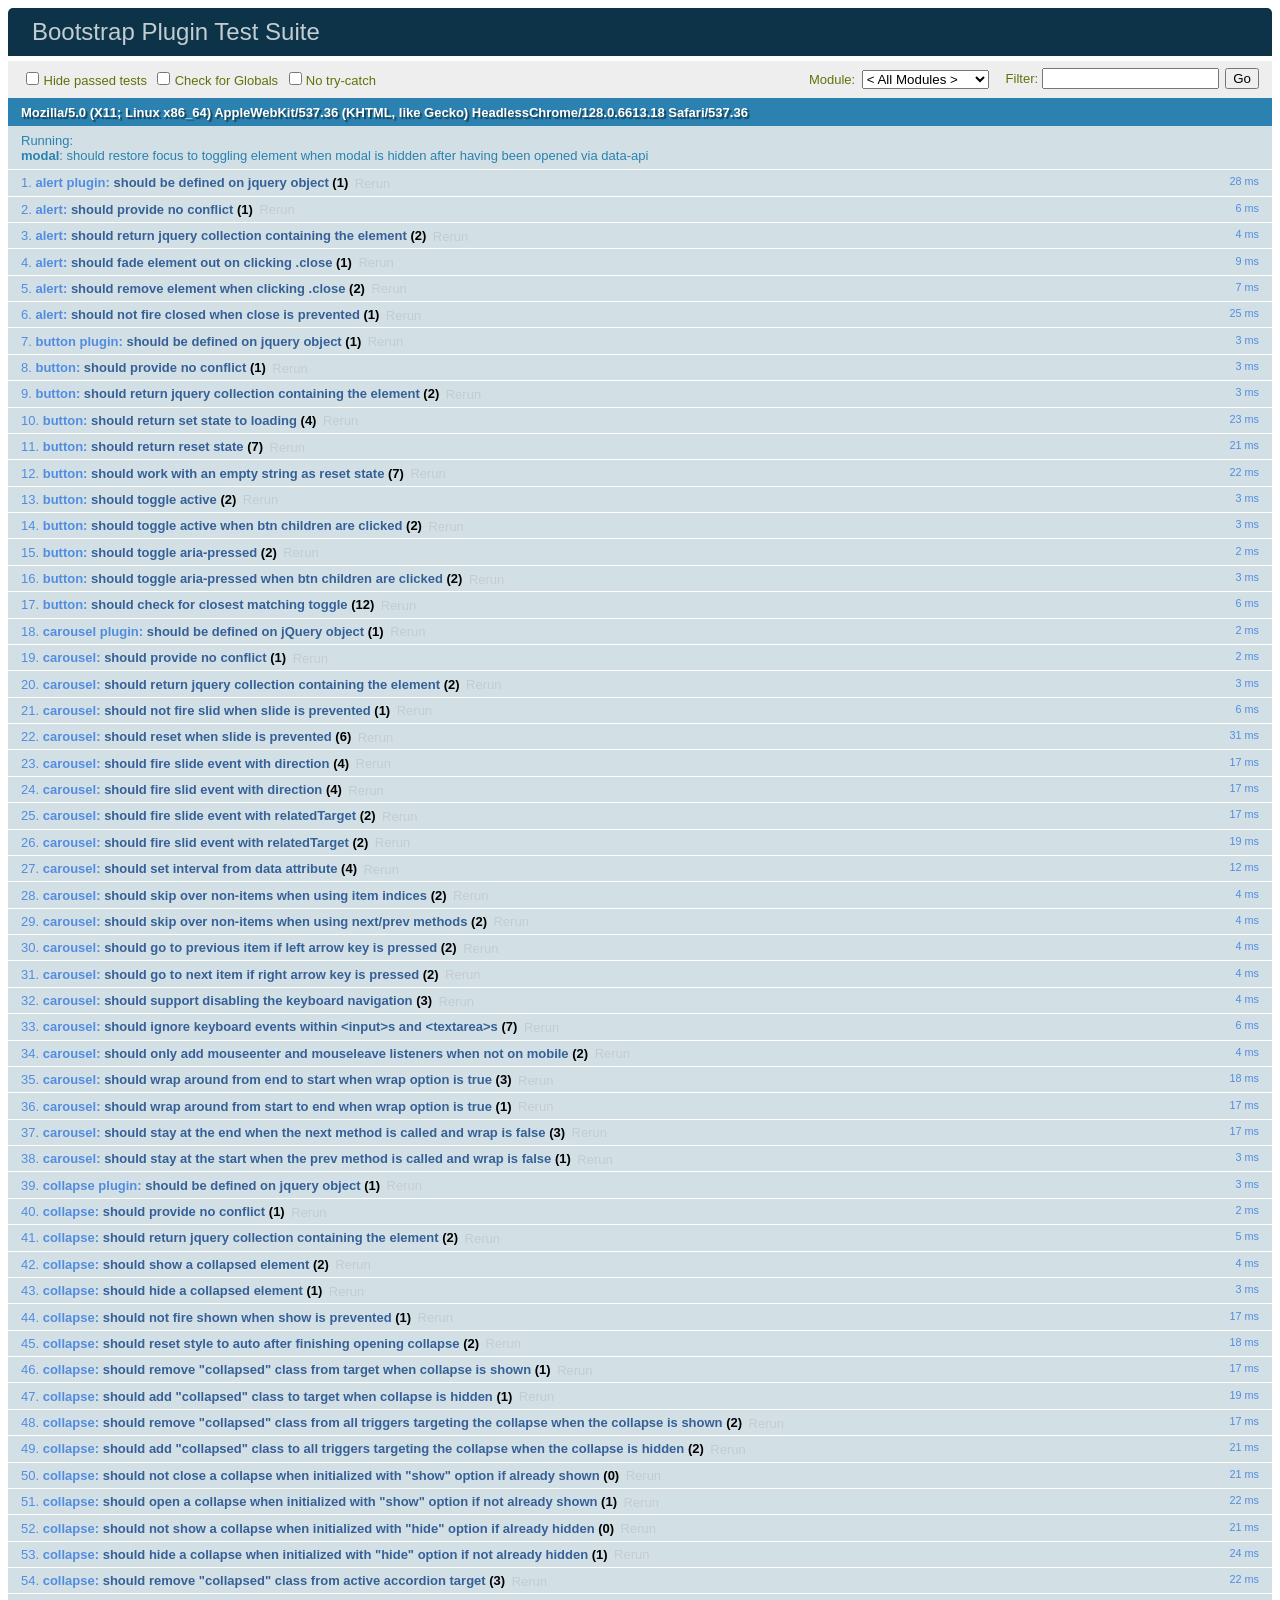
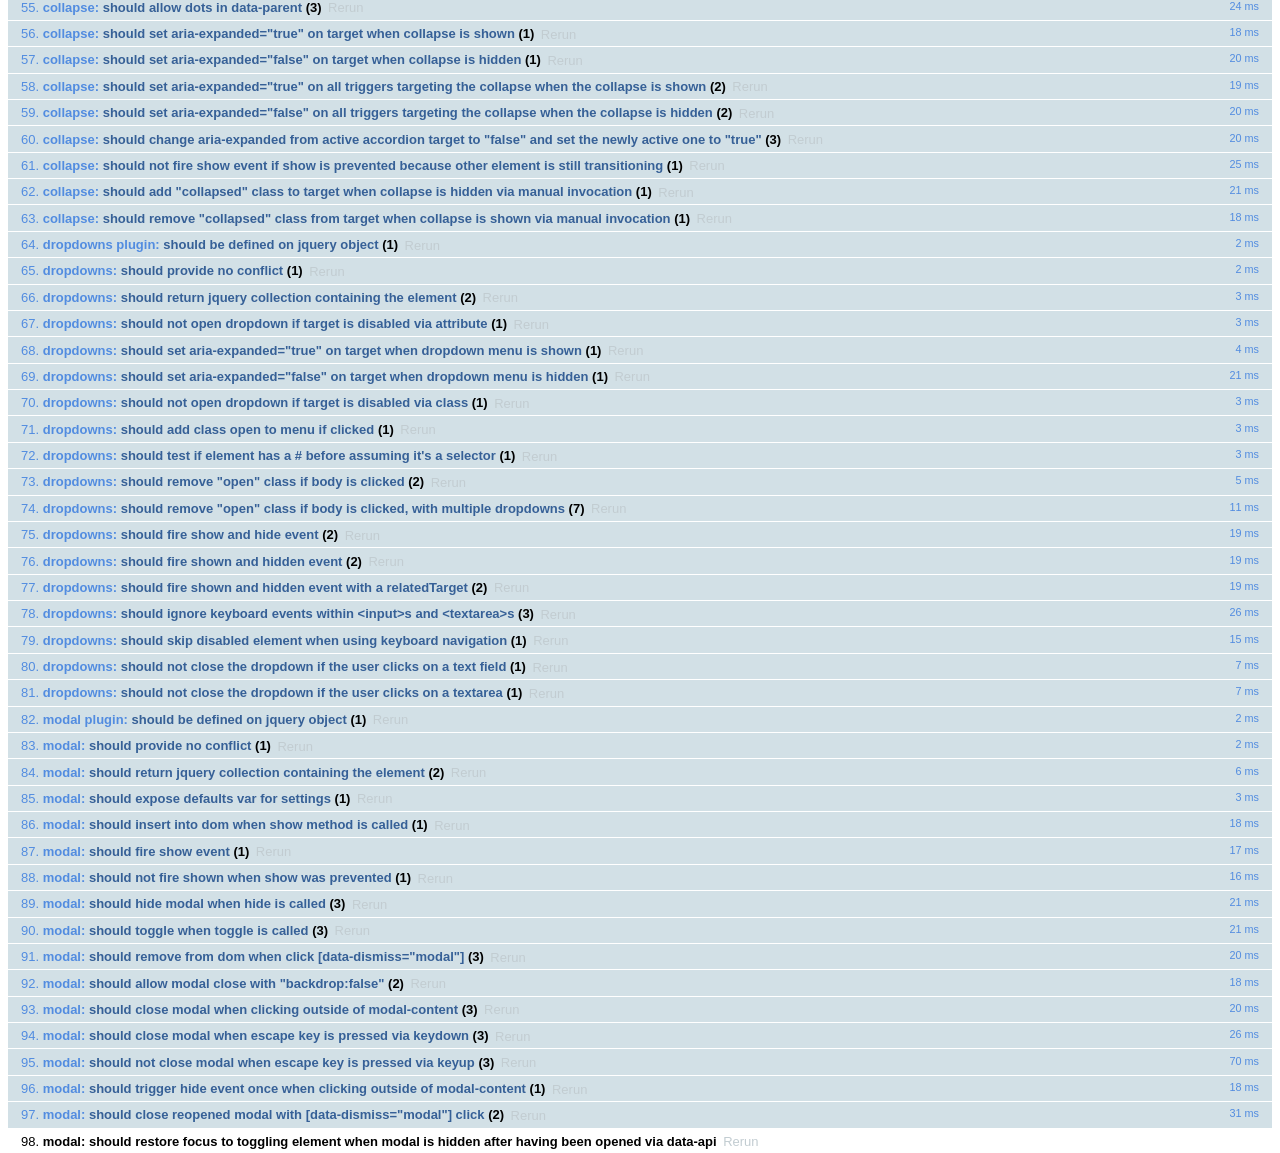
<file: lib/bootstrap-3.3.6/js/tests/index.html>
<!DOCTYPE html>
<html>
  <head>
    <meta charset="utf-8">
    <title>Bootstrap Plugin Test Suite</title>
    <meta name="viewport" content="width=device-width, initial-scale=1">

    <!-- jQuery -->
    <script src="vendor/jquery.min.js"></script>
    <script>
      // Disable jQuery event aliases to ensure we don't accidentally use any of them
      (function () {
        var eventAliases = [
          'blur',
          'focus',
          'focusin',
          'focusout',
          'load',
          'resize',
          'scroll',
          'unload',
          'click',
          'dblclick',
          'mousedown',
          'mouseup',
          'mousemove',
          'mouseover',
          'mouseout',
          'mouseenter',
          'mouseleave',
          'change',
          'select',
          'submit',
          'keydown',
          'keypress',
          'keyup',
          'error',
          'contextmenu',
          'hover',
          'bind',
          'unbind',
          'delegate',
          'undelegate'
        ]
        for (var i = 0; i < eventAliases.length; i++) {
          $.fn[eventAliases[i]] = undefined
        }
      })()
    </script>

    <!-- QUnit -->
    <link rel="stylesheet" href="vendor/qunit.css" media="screen">
    <script src="vendor/qunit.js"></script>
    <script>
      // See https://github.com/axemclion/grunt-saucelabs#test-result-details-with-qunit
      var log = []
      // Require assert.expect in each test
      QUnit.config.requireExpects = true
      QUnit.done(function (testResults) {
        var tests = []
        for (var i = 0, len = log.length; i < len; i++) {
          var details = log[i]
          tests.push({
            name: details.name,
            result: details.result,
            expected: details.expected,
            actual: details.actual,
            source: details.source
          })
        }
        testResults.tests = tests

        window.global_test_results = testResults
      })

      QUnit.testStart(function (testDetails) {
        $(window).scrollTop(0)
        QUnit.log(function (details) {
          if (!details.result) {
            details.name = testDetails.name
            log.push(details)
          }
        })
      })

      // Cleanup
      QUnit.testDone(function () {
        $('#qunit-fixture').empty()
        $('#modal-test, .modal-backdrop').remove()
      })

      // Display fixture on-screen on iOS to avoid false positives
      if (/iPhone|iPad|iPod/.test(navigator.userAgent)) {
        QUnit.begin(function() {
          $('#qunit-fixture').css({ top: 0, left: 0 })
        })

        QUnit.done(function () {
          $('#qunit-fixture').css({ top: '', left: '' })
        })
      }

      // Disable deprecated global QUnit method aliases in preparation for QUnit v2
      (function () {
        var methodNames = [
          'async',
          'asyncTest',
          'deepEqual',
          'equal',
          'expect',
          'module',
          'notDeepEqual',
          'notEqual',
          'notPropEqual',
          'notStrictEqual',
          'ok',
          'propEqual',
          'push',
          'start',
          'stop',
          'strictEqual',
          'test',
          'throws'
        ];
        for (var i = 0; i < methodNames.length; i++) {
          var methodName = methodNames[i];
          window[methodName] = undefined;
        }
      })();
    </script>

    <!-- Plugin sources -->
    <script>$.support.transition = false</script>
    <script src="../../js/alert.js"></script>
    <script src="../../js/button.js"></script>
    <script src="../../js/carousel.js"></script>
    <script src="../../js/collapse.js"></script>
    <script src="../../js/dropdown.js"></script>
    <script src="../../js/modal.js"></script>
    <script src="../../js/scrollspy.js"></script>
    <script src="../../js/tab.js"></script>
    <script src="../../js/tooltip.js"></script>
    <script src="../../js/popover.js"></script>
    <script src="../../js/affix.js"></script>

    <!-- Unit tests -->
    <script src="unit/alert.js"></script>
    <script src="unit/button.js"></script>
    <script src="unit/carousel.js"></script>
    <script src="unit/collapse.js"></script>
    <script src="unit/dropdown.js"></script>
    <script src="unit/modal.js"></script>
    <script src="unit/scrollspy.js"></script>
    <script src="unit/tab.js"></script>
    <script src="unit/tooltip.js"></script>
    <script src="unit/popover.js"></script>
    <script src="unit/affix.js"></script>

  </head>
  <body>
    <div id="qunit-container">
      <div id="qunit"></div>
      <div id="qunit-fixture"></div>
    </div>
  </body>
</html>
</file>
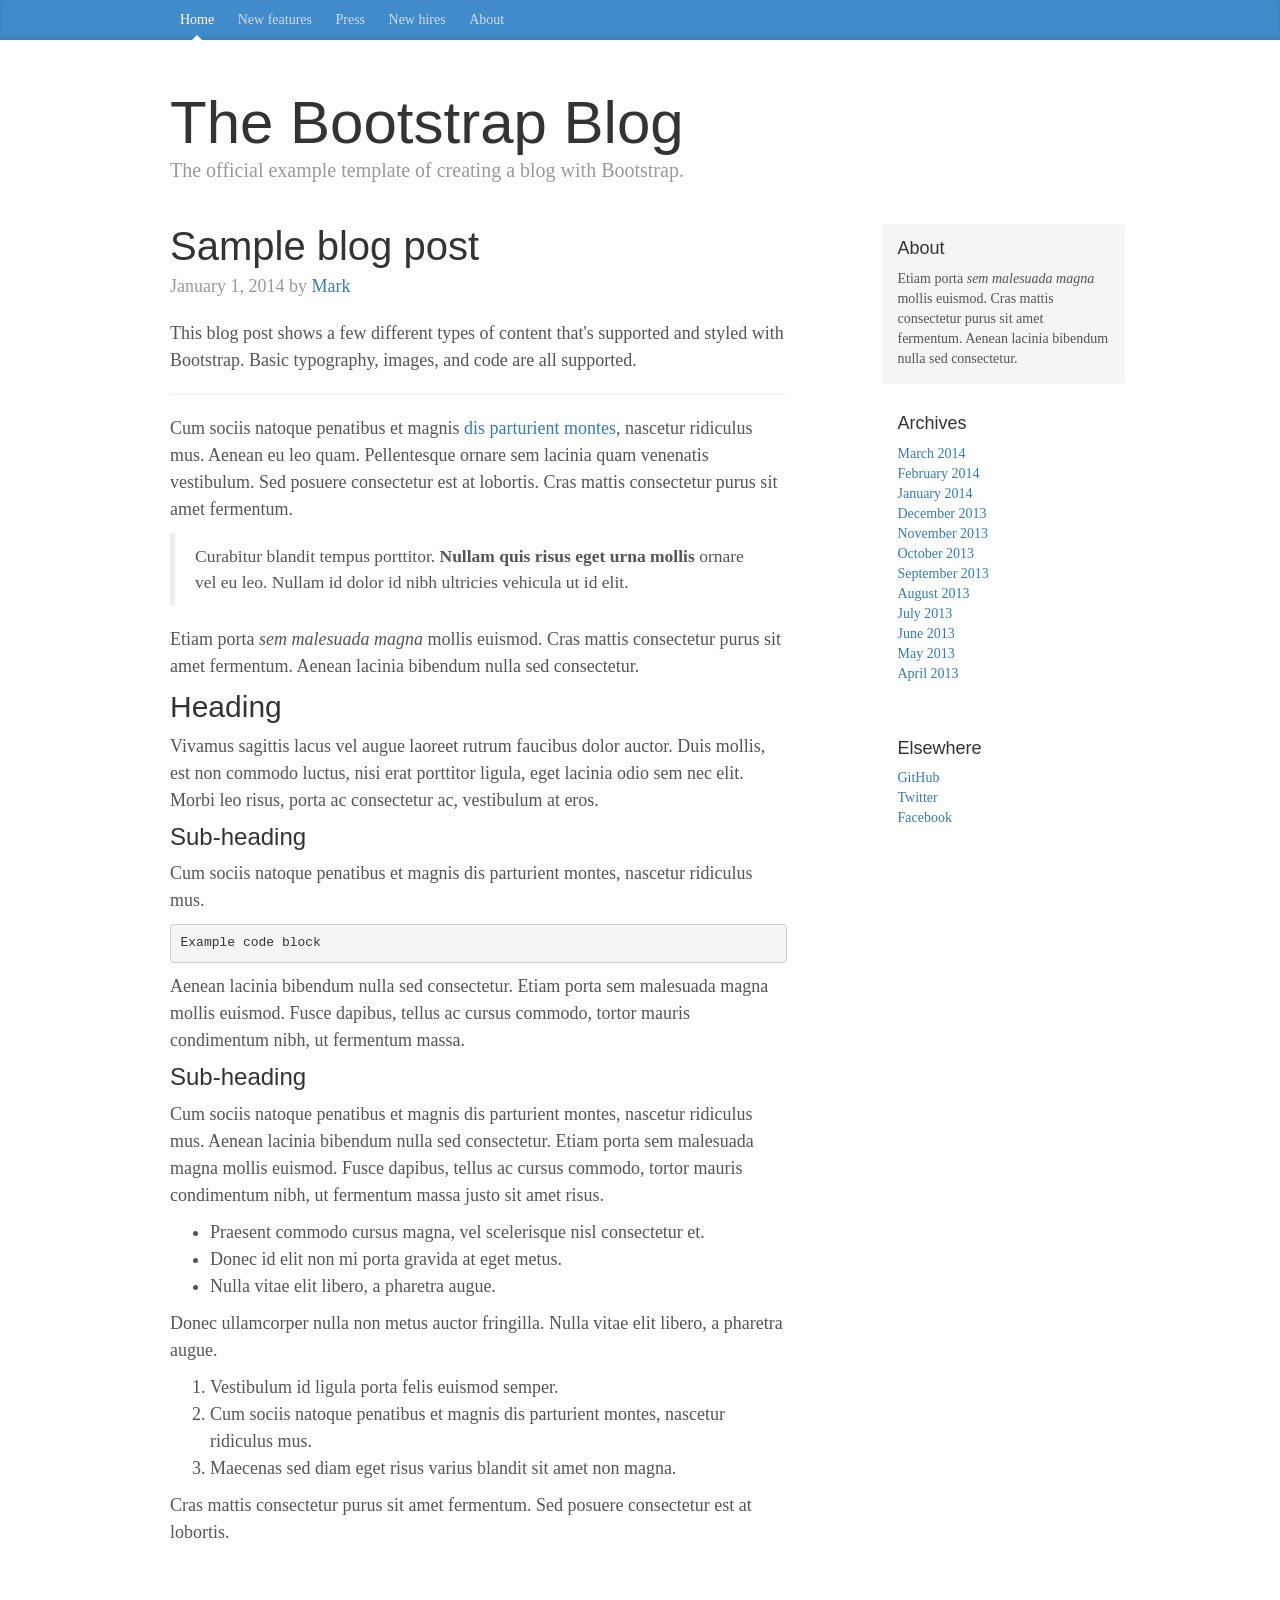
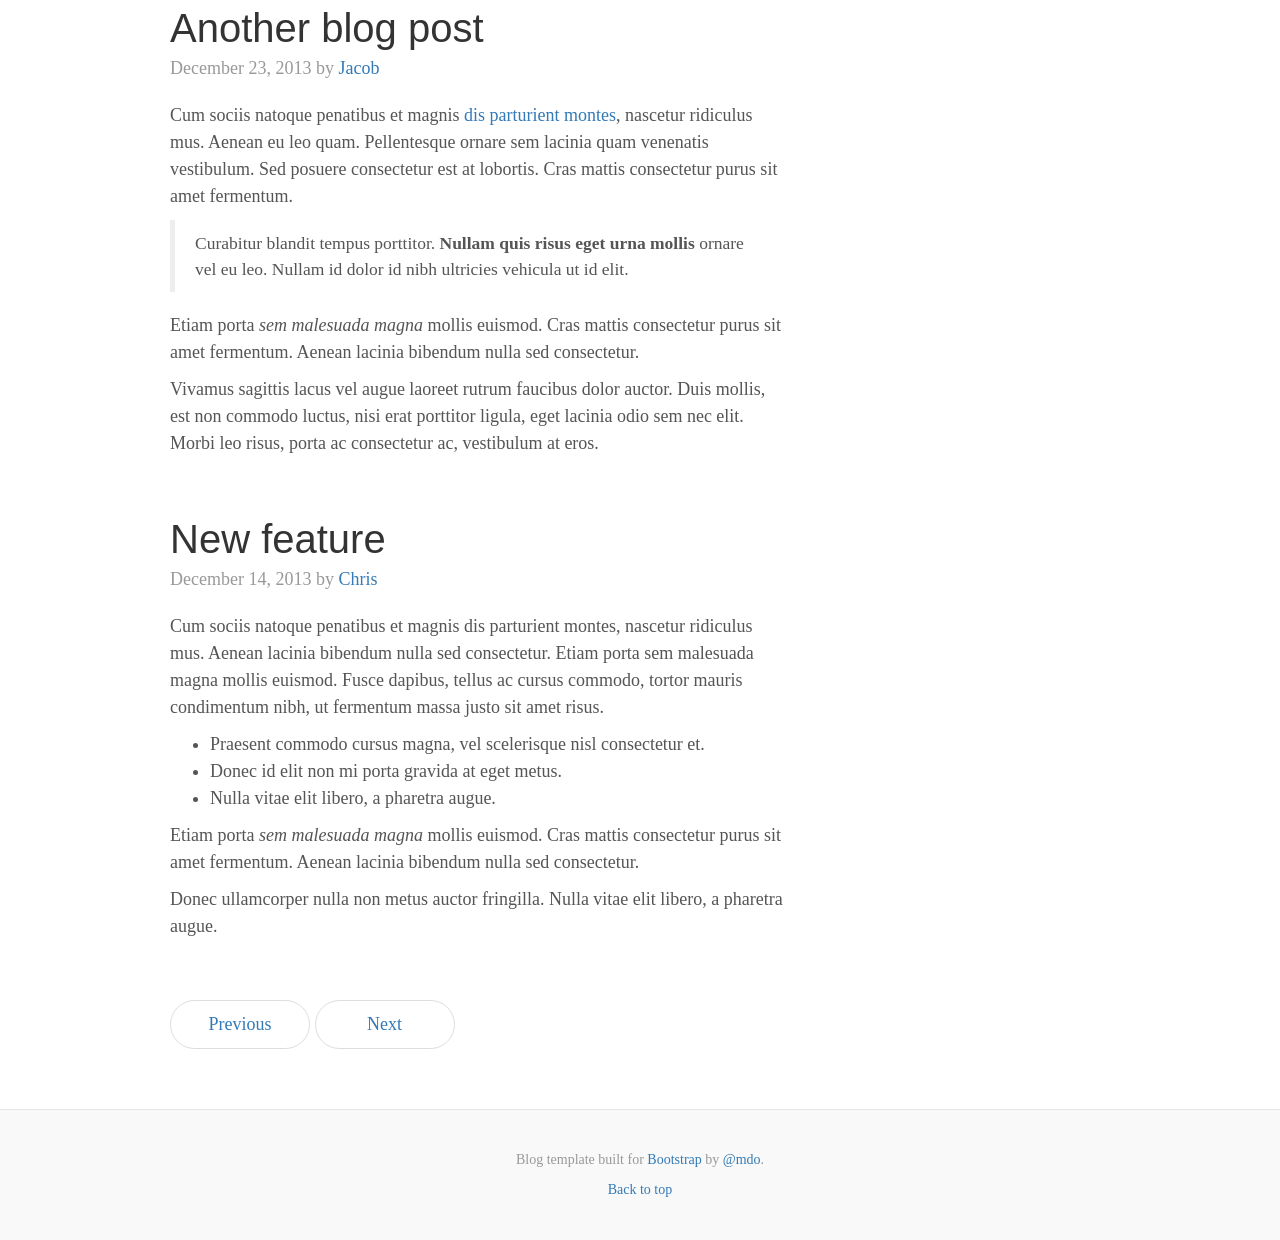
<file: lib/bootstrap-3.3.6/docs/examples/blog/index.html>
<!DOCTYPE html>
<html lang="en">
  <head>
    <meta charset="utf-8">
    <meta http-equiv="X-UA-Compatible" content="IE=edge">
    <meta name="viewport" content="width=device-width, initial-scale=1">
    <!-- The above 3 meta tags *must* come first in the head; any other head content must come *after* these tags -->
    <meta name="description" content="">
    <meta name="author" content="">
    <link rel="icon" href="../../favicon.ico">

    <title>Blog Template for Bootstrap</title>

    <!-- Bootstrap core CSS -->
    <link href="../../dist/css/bootstrap.min.css" rel="stylesheet">

    <!-- IE10 viewport hack for Surface/desktop Windows 8 bug -->
    <link href="../../assets/css/ie10-viewport-bug-workaround.css" rel="stylesheet">

    <!-- Custom styles for this template -->
    <link href="blog.css" rel="stylesheet">

    <!-- Just for debugging purposes. Don't actually copy these 2 lines! -->
    <!--[if lt IE 9]><script src="../../assets/js/ie8-responsive-file-warning.js"></script><![endif]-->
    <script src="../../assets/js/ie-emulation-modes-warning.js"></script>

    <!-- HTML5 shim and Respond.js for IE8 support of HTML5 elements and media queries -->
    <!--[if lt IE 9]>
      <script src="https://oss.maxcdn.com/html5shiv/3.7.2/html5shiv.min.js"></script>
      <script src="https://oss.maxcdn.com/respond/1.4.2/respond.min.js"></script>
    <![endif]-->
  </head>

  <body>

    <div class="blog-masthead">
      <div class="container">
        <nav class="blog-nav">
          <a class="blog-nav-item active" href="#">Home</a>
          <a class="blog-nav-item" href="#">New features</a>
          <a class="blog-nav-item" href="#">Press</a>
          <a class="blog-nav-item" href="#">New hires</a>
          <a class="blog-nav-item" href="#">About</a>
        </nav>
      </div>
    </div>

    <div class="container">

      <div class="blog-header">
        <h1 class="blog-title">The Bootstrap Blog</h1>
        <p class="lead blog-description">The official example template of creating a blog with Bootstrap.</p>
      </div>

      <div class="row">

        <div class="col-sm-8 blog-main">

          <div class="blog-post">
            <h2 class="blog-post-title">Sample blog post</h2>
            <p class="blog-post-meta">January 1, 2014 by <a href="#">Mark</a></p>

            <p>This blog post shows a few different types of content that's supported and styled with Bootstrap. Basic typography, images, and code are all supported.</p>
            <hr>
            <p>Cum sociis natoque penatibus et magnis <a href="#">dis parturient montes</a>, nascetur ridiculus mus. Aenean eu leo quam. Pellentesque ornare sem lacinia quam venenatis vestibulum. Sed posuere consectetur est at lobortis. Cras mattis consectetur purus sit amet fermentum.</p>
            <blockquote>
              <p>Curabitur blandit tempus porttitor. <strong>Nullam quis risus eget urna mollis</strong> ornare vel eu leo. Nullam id dolor id nibh ultricies vehicula ut id elit.</p>
            </blockquote>
            <p>Etiam porta <em>sem malesuada magna</em> mollis euismod. Cras mattis consectetur purus sit amet fermentum. Aenean lacinia bibendum nulla sed consectetur.</p>
            <h2>Heading</h2>
            <p>Vivamus sagittis lacus vel augue laoreet rutrum faucibus dolor auctor. Duis mollis, est non commodo luctus, nisi erat porttitor ligula, eget lacinia odio sem nec elit. Morbi leo risus, porta ac consectetur ac, vestibulum at eros.</p>
            <h3>Sub-heading</h3>
            <p>Cum sociis natoque penatibus et magnis dis parturient montes, nascetur ridiculus mus.</p>
            <pre><code>Example code block</code></pre>
            <p>Aenean lacinia bibendum nulla sed consectetur. Etiam porta sem malesuada magna mollis euismod. Fusce dapibus, tellus ac cursus commodo, tortor mauris condimentum nibh, ut fermentum massa.</p>
            <h3>Sub-heading</h3>
            <p>Cum sociis natoque penatibus et magnis dis parturient montes, nascetur ridiculus mus. Aenean lacinia bibendum nulla sed consectetur. Etiam porta sem malesuada magna mollis euismod. Fusce dapibus, tellus ac cursus commodo, tortor mauris condimentum nibh, ut fermentum massa justo sit amet risus.</p>
            <ul>
              <li>Praesent commodo cursus magna, vel scelerisque nisl consectetur et.</li>
              <li>Donec id elit non mi porta gravida at eget metus.</li>
              <li>Nulla vitae elit libero, a pharetra augue.</li>
            </ul>
            <p>Donec ullamcorper nulla non metus auctor fringilla. Nulla vitae elit libero, a pharetra augue.</p>
            <ol>
              <li>Vestibulum id ligula porta felis euismod semper.</li>
              <li>Cum sociis natoque penatibus et magnis dis parturient montes, nascetur ridiculus mus.</li>
              <li>Maecenas sed diam eget risus varius blandit sit amet non magna.</li>
            </ol>
            <p>Cras mattis consectetur purus sit amet fermentum. Sed posuere consectetur est at lobortis.</p>
          </div><!-- /.blog-post -->

          <div class="blog-post">
            <h2 class="blog-post-title">Another blog post</h2>
            <p class="blog-post-meta">December 23, 2013 by <a href="#">Jacob</a></p>

            <p>Cum sociis natoque penatibus et magnis <a href="#">dis parturient montes</a>, nascetur ridiculus mus. Aenean eu leo quam. Pellentesque ornare sem lacinia quam venenatis vestibulum. Sed posuere consectetur est at lobortis. Cras mattis consectetur purus sit amet fermentum.</p>
            <blockquote>
              <p>Curabitur blandit tempus porttitor. <strong>Nullam quis risus eget urna mollis</strong> ornare vel eu leo. Nullam id dolor id nibh ultricies vehicula ut id elit.</p>
            </blockquote>
            <p>Etiam porta <em>sem malesuada magna</em> mollis euismod. Cras mattis consectetur purus sit amet fermentum. Aenean lacinia bibendum nulla sed consectetur.</p>
            <p>Vivamus sagittis lacus vel augue laoreet rutrum faucibus dolor auctor. Duis mollis, est non commodo luctus, nisi erat porttitor ligula, eget lacinia odio sem nec elit. Morbi leo risus, porta ac consectetur ac, vestibulum at eros.</p>
          </div><!-- /.blog-post -->

          <div class="blog-post">
            <h2 class="blog-post-title">New feature</h2>
            <p class="blog-post-meta">December 14, 2013 by <a href="#">Chris</a></p>

            <p>Cum sociis natoque penatibus et magnis dis parturient montes, nascetur ridiculus mus. Aenean lacinia bibendum nulla sed consectetur. Etiam porta sem malesuada magna mollis euismod. Fusce dapibus, tellus ac cursus commodo, tortor mauris condimentum nibh, ut fermentum massa justo sit amet risus.</p>
            <ul>
              <li>Praesent commodo cursus magna, vel scelerisque nisl consectetur et.</li>
              <li>Donec id elit non mi porta gravida at eget metus.</li>
              <li>Nulla vitae elit libero, a pharetra augue.</li>
            </ul>
            <p>Etiam porta <em>sem malesuada magna</em> mollis euismod. Cras mattis consectetur purus sit amet fermentum. Aenean lacinia bibendum nulla sed consectetur.</p>
            <p>Donec ullamcorper nulla non metus auctor fringilla. Nulla vitae elit libero, a pharetra augue.</p>
          </div><!-- /.blog-post -->

          <nav>
            <ul class="pager">
              <li><a href="#">Previous</a></li>
              <li><a href="#">Next</a></li>
            </ul>
          </nav>

        </div><!-- /.blog-main -->

        <div class="col-sm-3 col-sm-offset-1 blog-sidebar">
          <div class="sidebar-module sidebar-module-inset">
            <h4>About</h4>
            <p>Etiam porta <em>sem malesuada magna</em> mollis euismod. Cras mattis consectetur purus sit amet fermentum. Aenean lacinia bibendum nulla sed consectetur.</p>
          </div>
          <div class="sidebar-module">
            <h4>Archives</h4>
            <ol class="list-unstyled">
              <li><a href="#">March 2014</a></li>
              <li><a href="#">February 2014</a></li>
              <li><a href="#">January 2014</a></li>
              <li><a href="#">December 2013</a></li>
              <li><a href="#">November 2013</a></li>
              <li><a href="#">October 2013</a></li>
              <li><a href="#">September 2013</a></li>
              <li><a href="#">August 2013</a></li>
              <li><a href="#">July 2013</a></li>
              <li><a href="#">June 2013</a></li>
              <li><a href="#">May 2013</a></li>
              <li><a href="#">April 2013</a></li>
            </ol>
          </div>
          <div class="sidebar-module">
            <h4>Elsewhere</h4>
            <ol class="list-unstyled">
              <li><a href="#">GitHub</a></li>
              <li><a href="#">Twitter</a></li>
              <li><a href="#">Facebook</a></li>
            </ol>
          </div>
        </div><!-- /.blog-sidebar -->

      </div><!-- /.row -->

    </div><!-- /.container -->

    <footer class="blog-footer">
      <p>Blog template built for <a href="http://getbootstrap.com">Bootstrap</a> by <a href="https://twitter.com/mdo">@mdo</a>.</p>
      <p>
        <a href="#">Back to top</a>
      </p>
    </footer>


    <!-- Bootstrap core JavaScript
    ================================================== -->
    <!-- Placed at the end of the document so the pages load faster -->
    <script src="https://ajax.googleapis.com/ajax/libs/jquery/1.11.3/jquery.min.js"></script>
    <script>window.jQuery || document.write('<script src="../../assets/js/vendor/jquery.min.js"><\/script>')</script>
    <script src="../../dist/js/bootstrap.min.js"></script>
    <!-- IE10 viewport hack for Surface/desktop Windows 8 bug -->
    <script src="../../assets/js/ie10-viewport-bug-workaround.js"></script>
  </body>
</html>
</file>
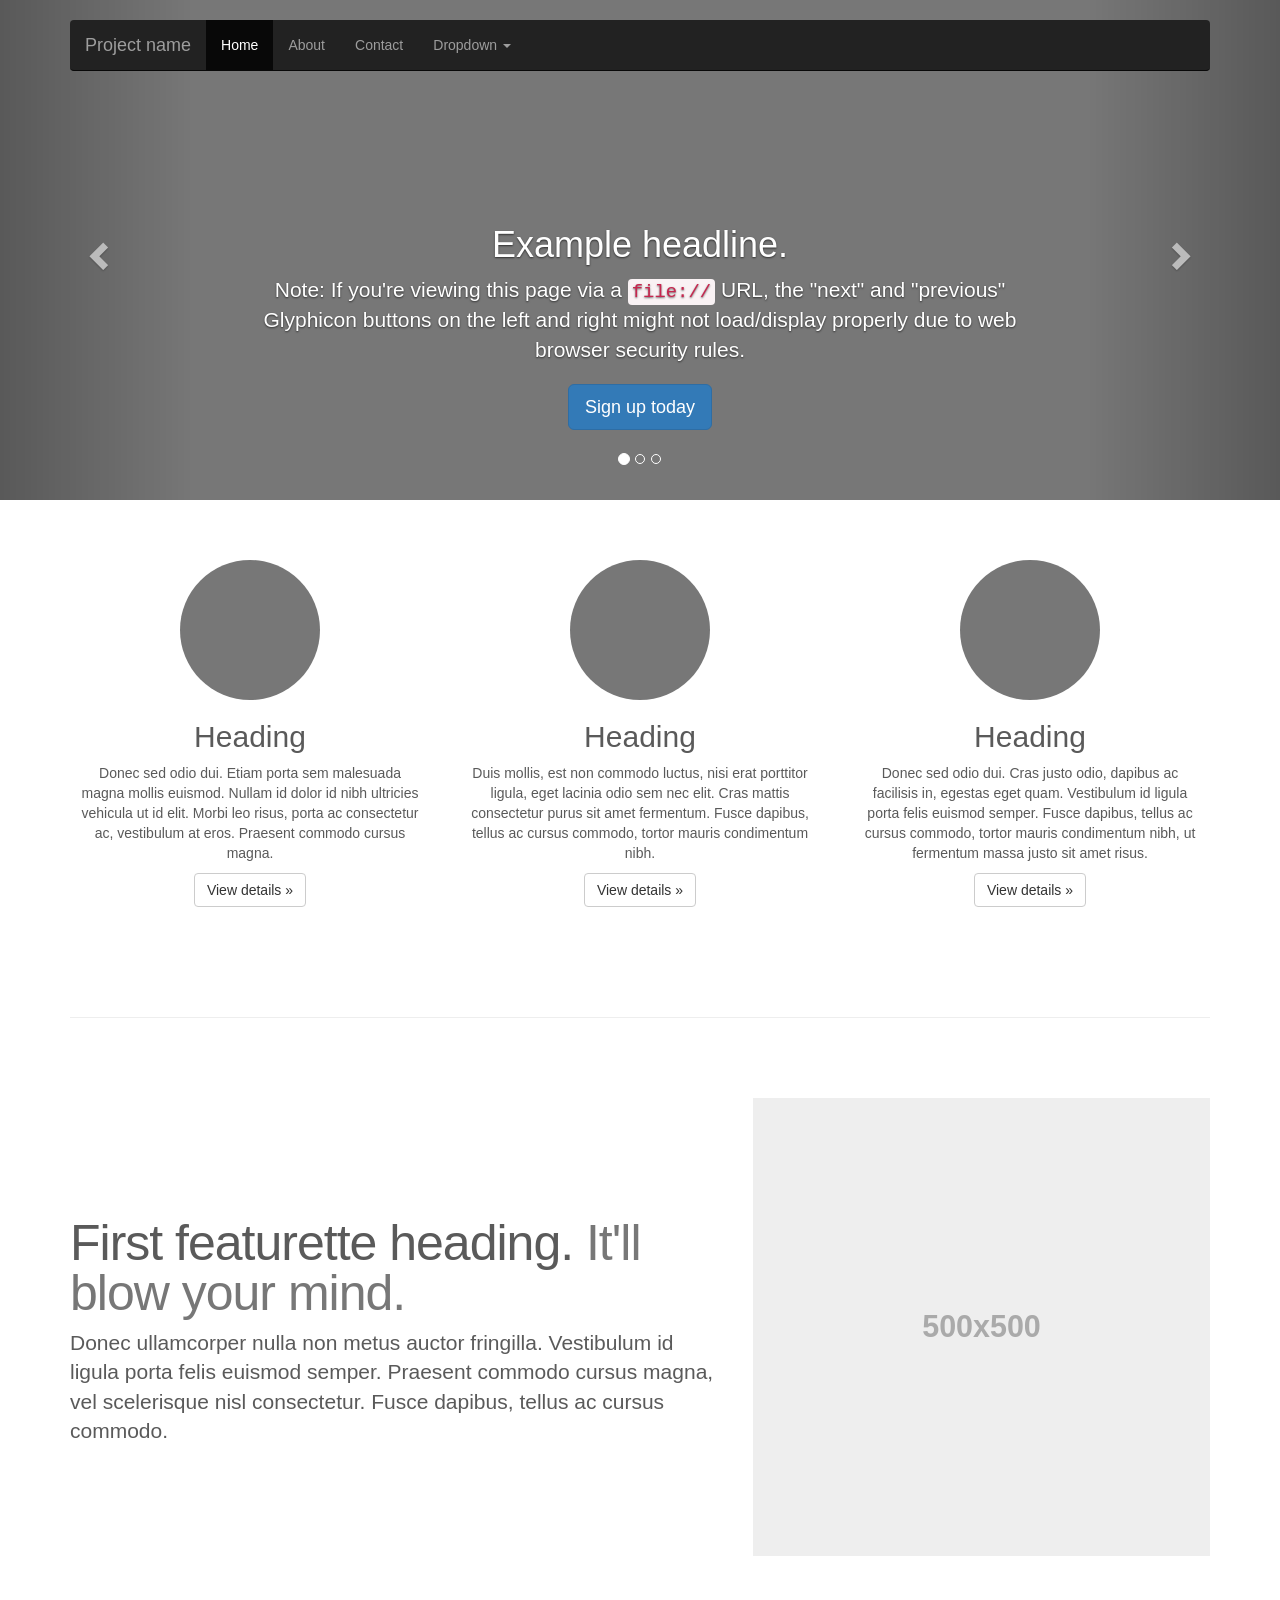
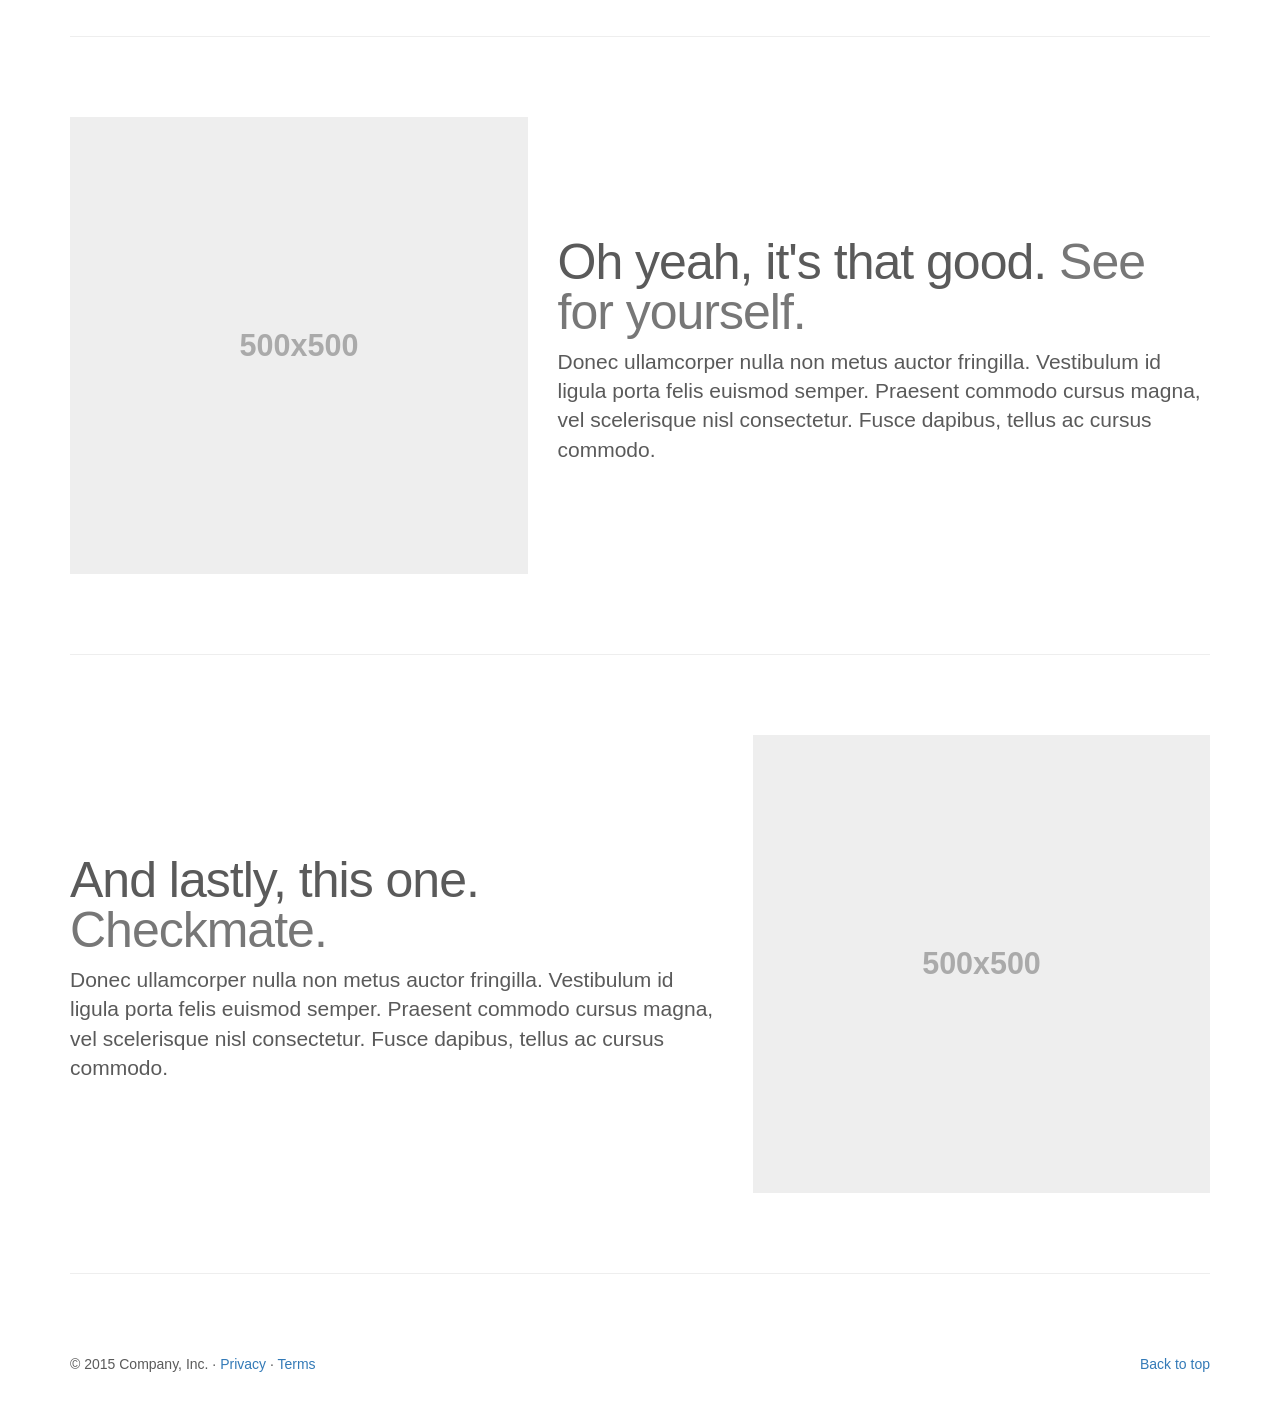
<file: lib/bootstrap-3.3.6/docs/examples/carousel/index.html>
<!DOCTYPE html>
<html lang="en">
  <head>
    <meta charset="utf-8">
    <meta http-equiv="X-UA-Compatible" content="IE=edge">
    <meta name="viewport" content="width=device-width, initial-scale=1">
    <!-- The above 3 meta tags *must* come first in the head; any other head content must come *after* these tags -->
    <meta name="description" content="">
    <meta name="author" content="">
    <link rel="icon" href="../../favicon.ico">

    <title>Carousel Template for Bootstrap</title>

    <!-- Bootstrap core CSS -->
    <link href="../../dist/css/bootstrap.min.css" rel="stylesheet">

    <!-- IE10 viewport hack for Surface/desktop Windows 8 bug -->
    <link href="../../assets/css/ie10-viewport-bug-workaround.css" rel="stylesheet">

    <!-- Just for debugging purposes. Don't actually copy these 2 lines! -->
    <!--[if lt IE 9]><script src="../../assets/js/ie8-responsive-file-warning.js"></script><![endif]-->
    <script src="../../assets/js/ie-emulation-modes-warning.js"></script>

    <!-- HTML5 shim and Respond.js for IE8 support of HTML5 elements and media queries -->
    <!--[if lt IE 9]>
      <script src="https://oss.maxcdn.com/html5shiv/3.7.2/html5shiv.min.js"></script>
      <script src="https://oss.maxcdn.com/respond/1.4.2/respond.min.js"></script>
    <![endif]-->

    <!-- Custom styles for this template -->
    <link href="carousel.css" rel="stylesheet">
  </head>
<!-- NAVBAR
================================================== -->
  <body>
    <div class="navbar-wrapper">
      <div class="container">

        <nav class="navbar navbar-inverse navbar-static-top">
          <div class="container">
            <div class="navbar-header">
              <button type="button" class="navbar-toggle collapsed" data-toggle="collapse" data-target="#navbar" aria-expanded="false" aria-controls="navbar">
                <span class="sr-only">Toggle navigation</span>
                <span class="icon-bar"></span>
                <span class="icon-bar"></span>
                <span class="icon-bar"></span>
              </button>
              <a class="navbar-brand" href="#">Project name</a>
            </div>
            <div id="navbar" class="navbar-collapse collapse">
              <ul class="nav navbar-nav">
                <li class="active"><a href="#">Home</a></li>
                <li><a href="#about">About</a></li>
                <li><a href="#contact">Contact</a></li>
                <li class="dropdown">
                  <a href="#" class="dropdown-toggle" data-toggle="dropdown" role="button" aria-haspopup="true" aria-expanded="false">Dropdown <span class="caret"></span></a>
                  <ul class="dropdown-menu">
                    <li><a href="#">Action</a></li>
                    <li><a href="#">Another action</a></li>
                    <li><a href="#">Something else here</a></li>
                    <li role="separator" class="divider"></li>
                    <li class="dropdown-header">Nav header</li>
                    <li><a href="#">Separated link</a></li>
                    <li><a href="#">One more separated link</a></li>
                  </ul>
                </li>
              </ul>
            </div>
          </div>
        </nav>

      </div>
    </div>


    <!-- Carousel
    ================================================== -->
    <div id="myCarousel" class="carousel slide" data-ride="carousel">
      <!-- Indicators -->
      <ol class="carousel-indicators">
        <li data-target="#myCarousel" data-slide-to="0" class="active"></li>
        <li data-target="#myCarousel" data-slide-to="1"></li>
        <li data-target="#myCarousel" data-slide-to="2"></li>
      </ol>
      <div class="carousel-inner" role="listbox">
        <div class="item active">
          <img class="first-slide" src="[data-uri]" alt="First slide">
          <div class="container">
            <div class="carousel-caption">
              <h1>Example headline.</h1>
              <p>Note: If you're viewing this page via a <code>file://</code> URL, the "next" and "previous" Glyphicon buttons on the left and right might not load/display properly due to web browser security rules.</p>
              <p><a class="btn btn-lg btn-primary" href="#" role="button">Sign up today</a></p>
            </div>
          </div>
        </div>
        <div class="item">
          <img class="second-slide" src="[data-uri]" alt="Second slide">
          <div class="container">
            <div class="carousel-caption">
              <h1>Another example headline.</h1>
              <p>Cras justo odio, dapibus ac facilisis in, egestas eget quam. Donec id elit non mi porta gravida at eget metus. Nullam id dolor id nibh ultricies vehicula ut id elit.</p>
              <p><a class="btn btn-lg btn-primary" href="#" role="button">Learn more</a></p>
            </div>
          </div>
        </div>
        <div class="item">
          <img class="third-slide" src="[data-uri]" alt="Third slide">
          <div class="container">
            <div class="carousel-caption">
              <h1>One more for good measure.</h1>
              <p>Cras justo odio, dapibus ac facilisis in, egestas eget quam. Donec id elit non mi porta gravida at eget metus. Nullam id dolor id nibh ultricies vehicula ut id elit.</p>
              <p><a class="btn btn-lg btn-primary" href="#" role="button">Browse gallery</a></p>
            </div>
          </div>
        </div>
      </div>
      <a class="left carousel-control" href="#myCarousel" role="button" data-slide="prev">
        <span class="glyphicon glyphicon-chevron-left" aria-hidden="true"></span>
        <span class="sr-only">Previous</span>
      </a>
      <a class="right carousel-control" href="#myCarousel" role="button" data-slide="next">
        <span class="glyphicon glyphicon-chevron-right" aria-hidden="true"></span>
        <span class="sr-only">Next</span>
      </a>
    </div><!-- /.carousel -->


    <!-- Marketing messaging and featurettes
    ================================================== -->
    <!-- Wrap the rest of the page in another container to center all the content. -->

    <div class="container marketing">

      <!-- Three columns of text below the carousel -->
      <div class="row">
        <div class="col-lg-4">
          <img class="img-circle" src="[data-uri]" alt="Generic placeholder image" width="140" height="140">
          <h2>Heading</h2>
          <p>Donec sed odio dui. Etiam porta sem malesuada magna mollis euismod. Nullam id dolor id nibh ultricies vehicula ut id elit. Morbi leo risus, porta ac consectetur ac, vestibulum at eros. Praesent commodo cursus magna.</p>
          <p><a class="btn btn-default" href="#" role="button">View details &raquo;</a></p>
        </div><!-- /.col-lg-4 -->
        <div class="col-lg-4">
          <img class="img-circle" src="[data-uri]" alt="Generic placeholder image" width="140" height="140">
          <h2>Heading</h2>
          <p>Duis mollis, est non commodo luctus, nisi erat porttitor ligula, eget lacinia odio sem nec elit. Cras mattis consectetur purus sit amet fermentum. Fusce dapibus, tellus ac cursus commodo, tortor mauris condimentum nibh.</p>
          <p><a class="btn btn-default" href="#" role="button">View details &raquo;</a></p>
        </div><!-- /.col-lg-4 -->
        <div class="col-lg-4">
          <img class="img-circle" src="[data-uri]" alt="Generic placeholder image" width="140" height="140">
          <h2>Heading</h2>
          <p>Donec sed odio dui. Cras justo odio, dapibus ac facilisis in, egestas eget quam. Vestibulum id ligula porta felis euismod semper. Fusce dapibus, tellus ac cursus commodo, tortor mauris condimentum nibh, ut fermentum massa justo sit amet risus.</p>
          <p><a class="btn btn-default" href="#" role="button">View details &raquo;</a></p>
        </div><!-- /.col-lg-4 -->
      </div><!-- /.row -->


      <!-- START THE FEATURETTES -->

      <hr class="featurette-divider">

      <div class="row featurette">
        <div class="col-md-7">
          <h2 class="featurette-heading">First featurette heading. <span class="text-muted">It'll blow your mind.</span></h2>
          <p class="lead">Donec ullamcorper nulla non metus auctor fringilla. Vestibulum id ligula porta felis euismod semper. Praesent commodo cursus magna, vel scelerisque nisl consectetur. Fusce dapibus, tellus ac cursus commodo.</p>
        </div>
        <div class="col-md-5">
          <img class="featurette-image img-responsive center-block" data-src="holder.js/500x500/auto" alt="Generic placeholder image">
        </div>
      </div>

      <hr class="featurette-divider">

      <div class="row featurette">
        <div class="col-md-7 col-md-push-5">
          <h2 class="featurette-heading">Oh yeah, it's that good. <span class="text-muted">See for yourself.</span></h2>
          <p class="lead">Donec ullamcorper nulla non metus auctor fringilla. Vestibulum id ligula porta felis euismod semper. Praesent commodo cursus magna, vel scelerisque nisl consectetur. Fusce dapibus, tellus ac cursus commodo.</p>
        </div>
        <div class="col-md-5 col-md-pull-7">
          <img class="featurette-image img-responsive center-block" data-src="holder.js/500x500/auto" alt="Generic placeholder image">
        </div>
      </div>

      <hr class="featurette-divider">

      <div class="row featurette">
        <div class="col-md-7">
          <h2 class="featurette-heading">And lastly, this one. <span class="text-muted">Checkmate.</span></h2>
          <p class="lead">Donec ullamcorper nulla non metus auctor fringilla. Vestibulum id ligula porta felis euismod semper. Praesent commodo cursus magna, vel scelerisque nisl consectetur. Fusce dapibus, tellus ac cursus commodo.</p>
        </div>
        <div class="col-md-5">
          <img class="featurette-image img-responsive center-block" data-src="holder.js/500x500/auto" alt="Generic placeholder image">
        </div>
      </div>

      <hr class="featurette-divider">

      <!-- /END THE FEATURETTES -->


      <!-- FOOTER -->
      <footer>
        <p class="pull-right"><a href="#">Back to top</a></p>
        <p>&copy; 2015 Company, Inc. &middot; <a href="#">Privacy</a> &middot; <a href="#">Terms</a></p>
      </footer>

    </div><!-- /.container -->


    <!-- Bootstrap core JavaScript
    ================================================== -->
    <!-- Placed at the end of the document so the pages load faster -->
    <script src="https://ajax.googleapis.com/ajax/libs/jquery/1.11.3/jquery.min.js"></script>
    <script>window.jQuery || document.write('<script src="../../assets/js/vendor/jquery.min.js"><\/script>')</script>
    <script src="../../dist/js/bootstrap.min.js"></script>
    <!-- Just to make our placeholder images work. Don't actually copy the next line! -->
    <script src="../../assets/js/vendor/holder.min.js"></script>
    <!-- IE10 viewport hack for Surface/desktop Windows 8 bug -->
    <script src="../../assets/js/ie10-viewport-bug-workaround.js"></script>
  </body>
</html>
</file>
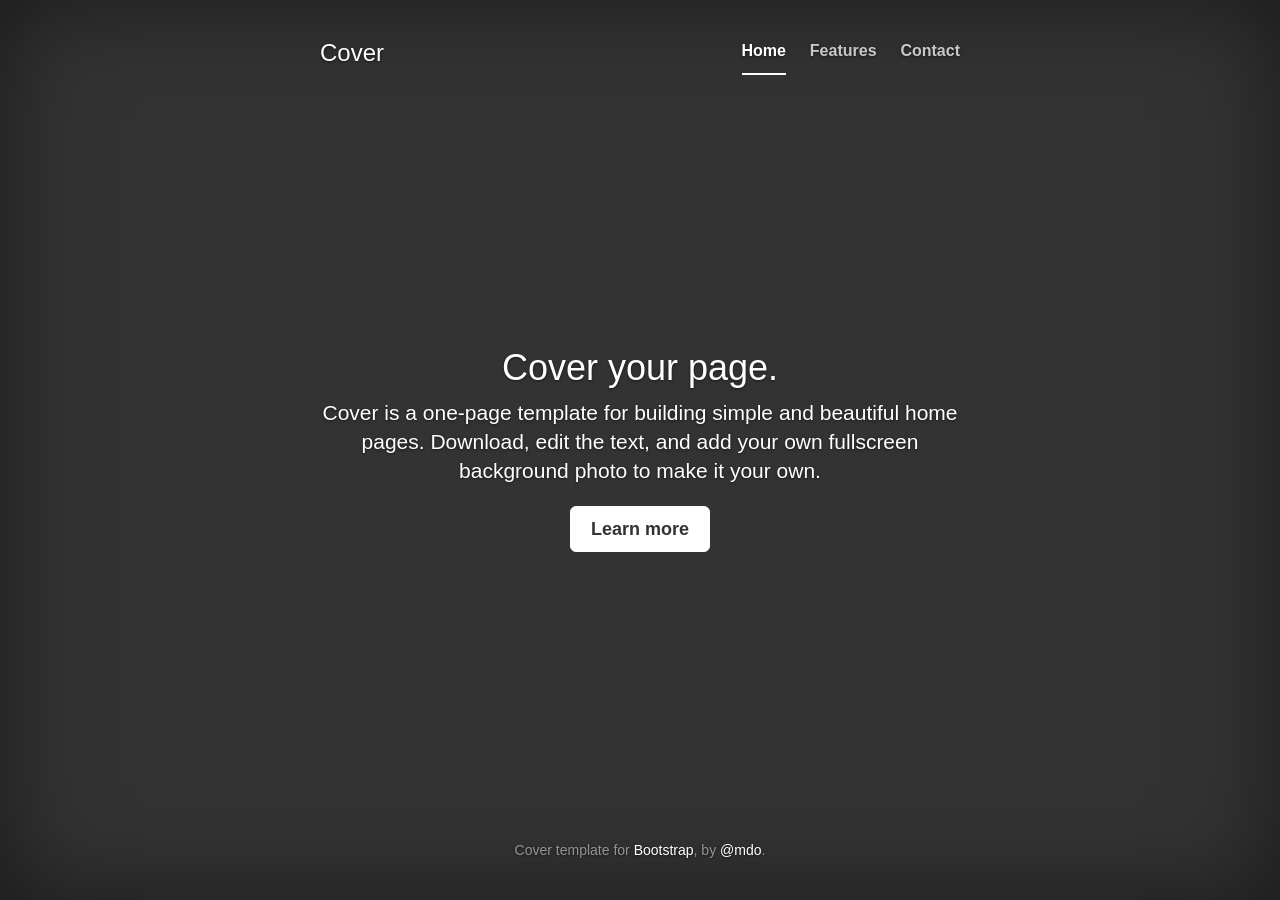
<file: lib/bootstrap-3.3.6/docs/examples/cover/index.html>
<!DOCTYPE html>
<html lang="en">
  <head>
    <meta charset="utf-8">
    <meta http-equiv="X-UA-Compatible" content="IE=edge">
    <meta name="viewport" content="width=device-width, initial-scale=1">
    <!-- The above 3 meta tags *must* come first in the head; any other head content must come *after* these tags -->
    <meta name="description" content="">
    <meta name="author" content="">
    <link rel="icon" href="../../favicon.ico">

    <title>Cover Template for Bootstrap</title>

    <!-- Bootstrap core CSS -->
    <link href="../../dist/css/bootstrap.min.css" rel="stylesheet">

    <!-- IE10 viewport hack for Surface/desktop Windows 8 bug -->
    <link href="../../assets/css/ie10-viewport-bug-workaround.css" rel="stylesheet">

    <!-- Custom styles for this template -->
    <link href="cover.css" rel="stylesheet">

    <!-- Just for debugging purposes. Don't actually copy these 2 lines! -->
    <!--[if lt IE 9]><script src="../../assets/js/ie8-responsive-file-warning.js"></script><![endif]-->
    <script src="../../assets/js/ie-emulation-modes-warning.js"></script>

    <!-- HTML5 shim and Respond.js for IE8 support of HTML5 elements and media queries -->
    <!--[if lt IE 9]>
      <script src="https://oss.maxcdn.com/html5shiv/3.7.2/html5shiv.min.js"></script>
      <script src="https://oss.maxcdn.com/respond/1.4.2/respond.min.js"></script>
    <![endif]-->
  </head>

  <body>

    <div class="site-wrapper">

      <div class="site-wrapper-inner">

        <div class="cover-container">

          <div class="masthead clearfix">
            <div class="inner">
              <h3 class="masthead-brand">Cover</h3>
              <nav>
                <ul class="nav masthead-nav">
                  <li class="active"><a href="#">Home</a></li>
                  <li><a href="#">Features</a></li>
                  <li><a href="#">Contact</a></li>
                </ul>
              </nav>
            </div>
          </div>

          <div class="inner cover">
            <h1 class="cover-heading">Cover your page.</h1>
            <p class="lead">Cover is a one-page template for building simple and beautiful home pages. Download, edit the text, and add your own fullscreen background photo to make it your own.</p>
            <p class="lead">
              <a href="#" class="btn btn-lg btn-default">Learn more</a>
            </p>
          </div>

          <div class="mastfoot">
            <div class="inner">
              <p>Cover template for <a href="http://getbootstrap.com">Bootstrap</a>, by <a href="https://twitter.com/mdo">@mdo</a>.</p>
            </div>
          </div>

        </div>

      </div>

    </div>

    <!-- Bootstrap core JavaScript
    ================================================== -->
    <!-- Placed at the end of the document so the pages load faster -->
    <script src="https://ajax.googleapis.com/ajax/libs/jquery/1.11.3/jquery.min.js"></script>
    <script>window.jQuery || document.write('<script src="../../assets/js/vendor/jquery.min.js"><\/script>')</script>
    <script src="../../dist/js/bootstrap.min.js"></script>
    <!-- IE10 viewport hack for Surface/desktop Windows 8 bug -->
    <script src="../../assets/js/ie10-viewport-bug-workaround.js"></script>
  </body>
</html>
</file>
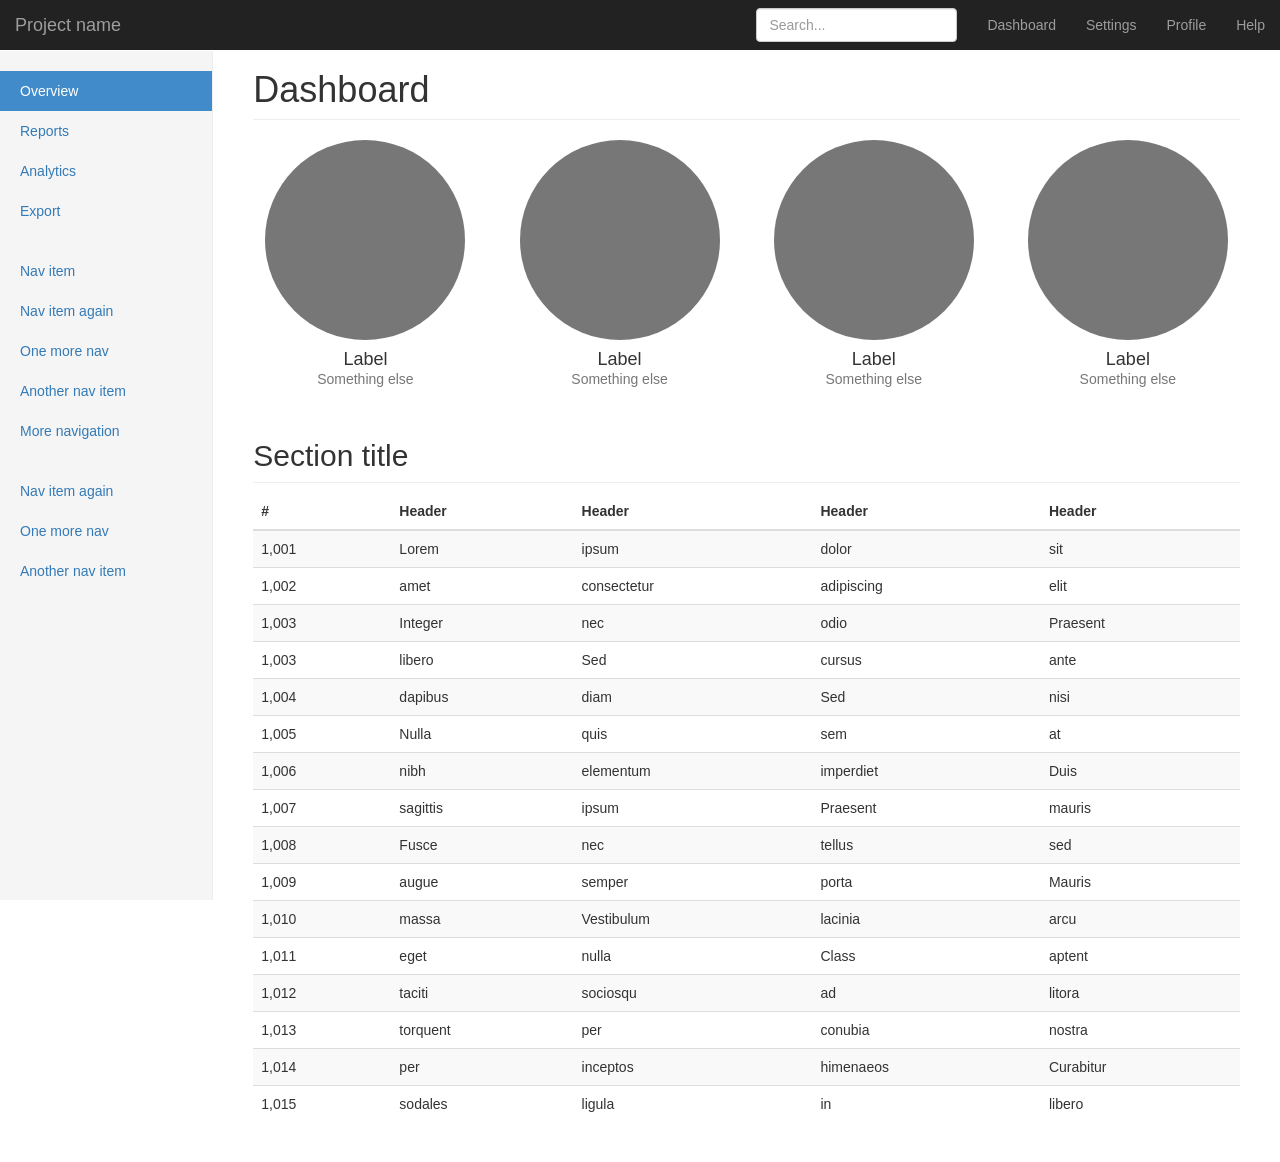
<file: lib/bootstrap-3.3.6/docs/examples/dashboard/index.html>
<!DOCTYPE html>
<html lang="en">
  <head>
    <meta charset="utf-8">
    <meta http-equiv="X-UA-Compatible" content="IE=edge">
    <meta name="viewport" content="width=device-width, initial-scale=1">
    <!-- The above 3 meta tags *must* come first in the head; any other head content must come *after* these tags -->
    <meta name="description" content="">
    <meta name="author" content="">
    <link rel="icon" href="../../favicon.ico">

    <title>Dashboard Template for Bootstrap</title>

    <!-- Bootstrap core CSS -->
    <link href="../../dist/css/bootstrap.min.css" rel="stylesheet">

    <!-- IE10 viewport hack for Surface/desktop Windows 8 bug -->
    <link href="../../assets/css/ie10-viewport-bug-workaround.css" rel="stylesheet">

    <!-- Custom styles for this template -->
    <link href="dashboard.css" rel="stylesheet">

    <!-- Just for debugging purposes. Don't actually copy these 2 lines! -->
    <!--[if lt IE 9]><script src="../../assets/js/ie8-responsive-file-warning.js"></script><![endif]-->
    <script src="../../assets/js/ie-emulation-modes-warning.js"></script>

    <!-- HTML5 shim and Respond.js for IE8 support of HTML5 elements and media queries -->
    <!--[if lt IE 9]>
      <script src="https://oss.maxcdn.com/html5shiv/3.7.2/html5shiv.min.js"></script>
      <script src="https://oss.maxcdn.com/respond/1.4.2/respond.min.js"></script>
    <![endif]-->
  </head>

  <body>

    <nav class="navbar navbar-inverse navbar-fixed-top">
      <div class="container-fluid">
        <div class="navbar-header">
          <button type="button" class="navbar-toggle collapsed" data-toggle="collapse" data-target="#navbar" aria-expanded="false" aria-controls="navbar">
            <span class="sr-only">Toggle navigation</span>
            <span class="icon-bar"></span>
            <span class="icon-bar"></span>
            <span class="icon-bar"></span>
          </button>
          <a class="navbar-brand" href="#">Project name</a>
        </div>
        <div id="navbar" class="navbar-collapse collapse">
          <ul class="nav navbar-nav navbar-right">
            <li><a href="#">Dashboard</a></li>
            <li><a href="#">Settings</a></li>
            <li><a href="#">Profile</a></li>
            <li><a href="#">Help</a></li>
          </ul>
          <form class="navbar-form navbar-right">
            <input type="text" class="form-control" placeholder="Search...">
          </form>
        </div>
      </div>
    </nav>

    <div class="container-fluid">
      <div class="row">
        <div class="col-sm-3 col-md-2 sidebar">
          <ul class="nav nav-sidebar">
            <li class="active"><a href="#">Overview <span class="sr-only">(current)</span></a></li>
            <li><a href="#">Reports</a></li>
            <li><a href="#">Analytics</a></li>
            <li><a href="#">Export</a></li>
          </ul>
          <ul class="nav nav-sidebar">
            <li><a href="">Nav item</a></li>
            <li><a href="">Nav item again</a></li>
            <li><a href="">One more nav</a></li>
            <li><a href="">Another nav item</a></li>
            <li><a href="">More navigation</a></li>
          </ul>
          <ul class="nav nav-sidebar">
            <li><a href="">Nav item again</a></li>
            <li><a href="">One more nav</a></li>
            <li><a href="">Another nav item</a></li>
          </ul>
        </div>
        <div class="col-sm-9 col-sm-offset-3 col-md-10 col-md-offset-2 main">
          <h1 class="page-header">Dashboard</h1>

          <div class="row placeholders">
            <div class="col-xs-6 col-sm-3 placeholder">
              <img src="[data-uri]" width="200" height="200" class="img-responsive" alt="Generic placeholder thumbnail">
              <h4>Label</h4>
              <span class="text-muted">Something else</span>
            </div>
            <div class="col-xs-6 col-sm-3 placeholder">
              <img src="[data-uri]" width="200" height="200" class="img-responsive" alt="Generic placeholder thumbnail">
              <h4>Label</h4>
              <span class="text-muted">Something else</span>
            </div>
            <div class="col-xs-6 col-sm-3 placeholder">
              <img src="[data-uri]" width="200" height="200" class="img-responsive" alt="Generic placeholder thumbnail">
              <h4>Label</h4>
              <span class="text-muted">Something else</span>
            </div>
            <div class="col-xs-6 col-sm-3 placeholder">
              <img src="[data-uri]" width="200" height="200" class="img-responsive" alt="Generic placeholder thumbnail">
              <h4>Label</h4>
              <span class="text-muted">Something else</span>
            </div>
          </div>

          <h2 class="sub-header">Section title</h2>
          <div class="table-responsive">
            <table class="table table-striped">
              <thead>
                <tr>
                  <th>#</th>
                  <th>Header</th>
                  <th>Header</th>
                  <th>Header</th>
                  <th>Header</th>
                </tr>
              </thead>
              <tbody>
                <tr>
                  <td>1,001</td>
                  <td>Lorem</td>
                  <td>ipsum</td>
                  <td>dolor</td>
                  <td>sit</td>
                </tr>
                <tr>
                  <td>1,002</td>
                  <td>amet</td>
                  <td>consectetur</td>
                  <td>adipiscing</td>
                  <td>elit</td>
                </tr>
                <tr>
                  <td>1,003</td>
                  <td>Integer</td>
                  <td>nec</td>
                  <td>odio</td>
                  <td>Praesent</td>
                </tr>
                <tr>
                  <td>1,003</td>
                  <td>libero</td>
                  <td>Sed</td>
                  <td>cursus</td>
                  <td>ante</td>
                </tr>
                <tr>
                  <td>1,004</td>
                  <td>dapibus</td>
                  <td>diam</td>
                  <td>Sed</td>
                  <td>nisi</td>
                </tr>
                <tr>
                  <td>1,005</td>
                  <td>Nulla</td>
                  <td>quis</td>
                  <td>sem</td>
                  <td>at</td>
                </tr>
                <tr>
                  <td>1,006</td>
                  <td>nibh</td>
                  <td>elementum</td>
                  <td>imperdiet</td>
                  <td>Duis</td>
                </tr>
                <tr>
                  <td>1,007</td>
                  <td>sagittis</td>
                  <td>ipsum</td>
                  <td>Praesent</td>
                  <td>mauris</td>
                </tr>
                <tr>
                  <td>1,008</td>
                  <td>Fusce</td>
                  <td>nec</td>
                  <td>tellus</td>
                  <td>sed</td>
                </tr>
                <tr>
                  <td>1,009</td>
                  <td>augue</td>
                  <td>semper</td>
                  <td>porta</td>
                  <td>Mauris</td>
                </tr>
                <tr>
                  <td>1,010</td>
                  <td>massa</td>
                  <td>Vestibulum</td>
                  <td>lacinia</td>
                  <td>arcu</td>
                </tr>
                <tr>
                  <td>1,011</td>
                  <td>eget</td>
                  <td>nulla</td>
                  <td>Class</td>
                  <td>aptent</td>
                </tr>
                <tr>
                  <td>1,012</td>
                  <td>taciti</td>
                  <td>sociosqu</td>
                  <td>ad</td>
                  <td>litora</td>
                </tr>
                <tr>
                  <td>1,013</td>
                  <td>torquent</td>
                  <td>per</td>
                  <td>conubia</td>
                  <td>nostra</td>
                </tr>
                <tr>
                  <td>1,014</td>
                  <td>per</td>
                  <td>inceptos</td>
                  <td>himenaeos</td>
                  <td>Curabitur</td>
                </tr>
                <tr>
                  <td>1,015</td>
                  <td>sodales</td>
                  <td>ligula</td>
                  <td>in</td>
                  <td>libero</td>
                </tr>
              </tbody>
            </table>
          </div>
        </div>
      </div>
    </div>

    <!-- Bootstrap core JavaScript
    ================================================== -->
    <!-- Placed at the end of the document so the pages load faster -->
    <script src="https://ajax.googleapis.com/ajax/libs/jquery/1.11.3/jquery.min.js"></script>
    <script>window.jQuery || document.write('<script src="../../assets/js/vendor/jquery.min.js"><\/script>')</script>
    <script src="../../dist/js/bootstrap.min.js"></script>
    <!-- Just to make our placeholder images work. Don't actually copy the next line! -->
    <script src="../../assets/js/vendor/holder.min.js"></script>
    <!-- IE10 viewport hack for Surface/desktop Windows 8 bug -->
    <script src="../../assets/js/ie10-viewport-bug-workaround.js"></script>
  </body>
</html>
</file>
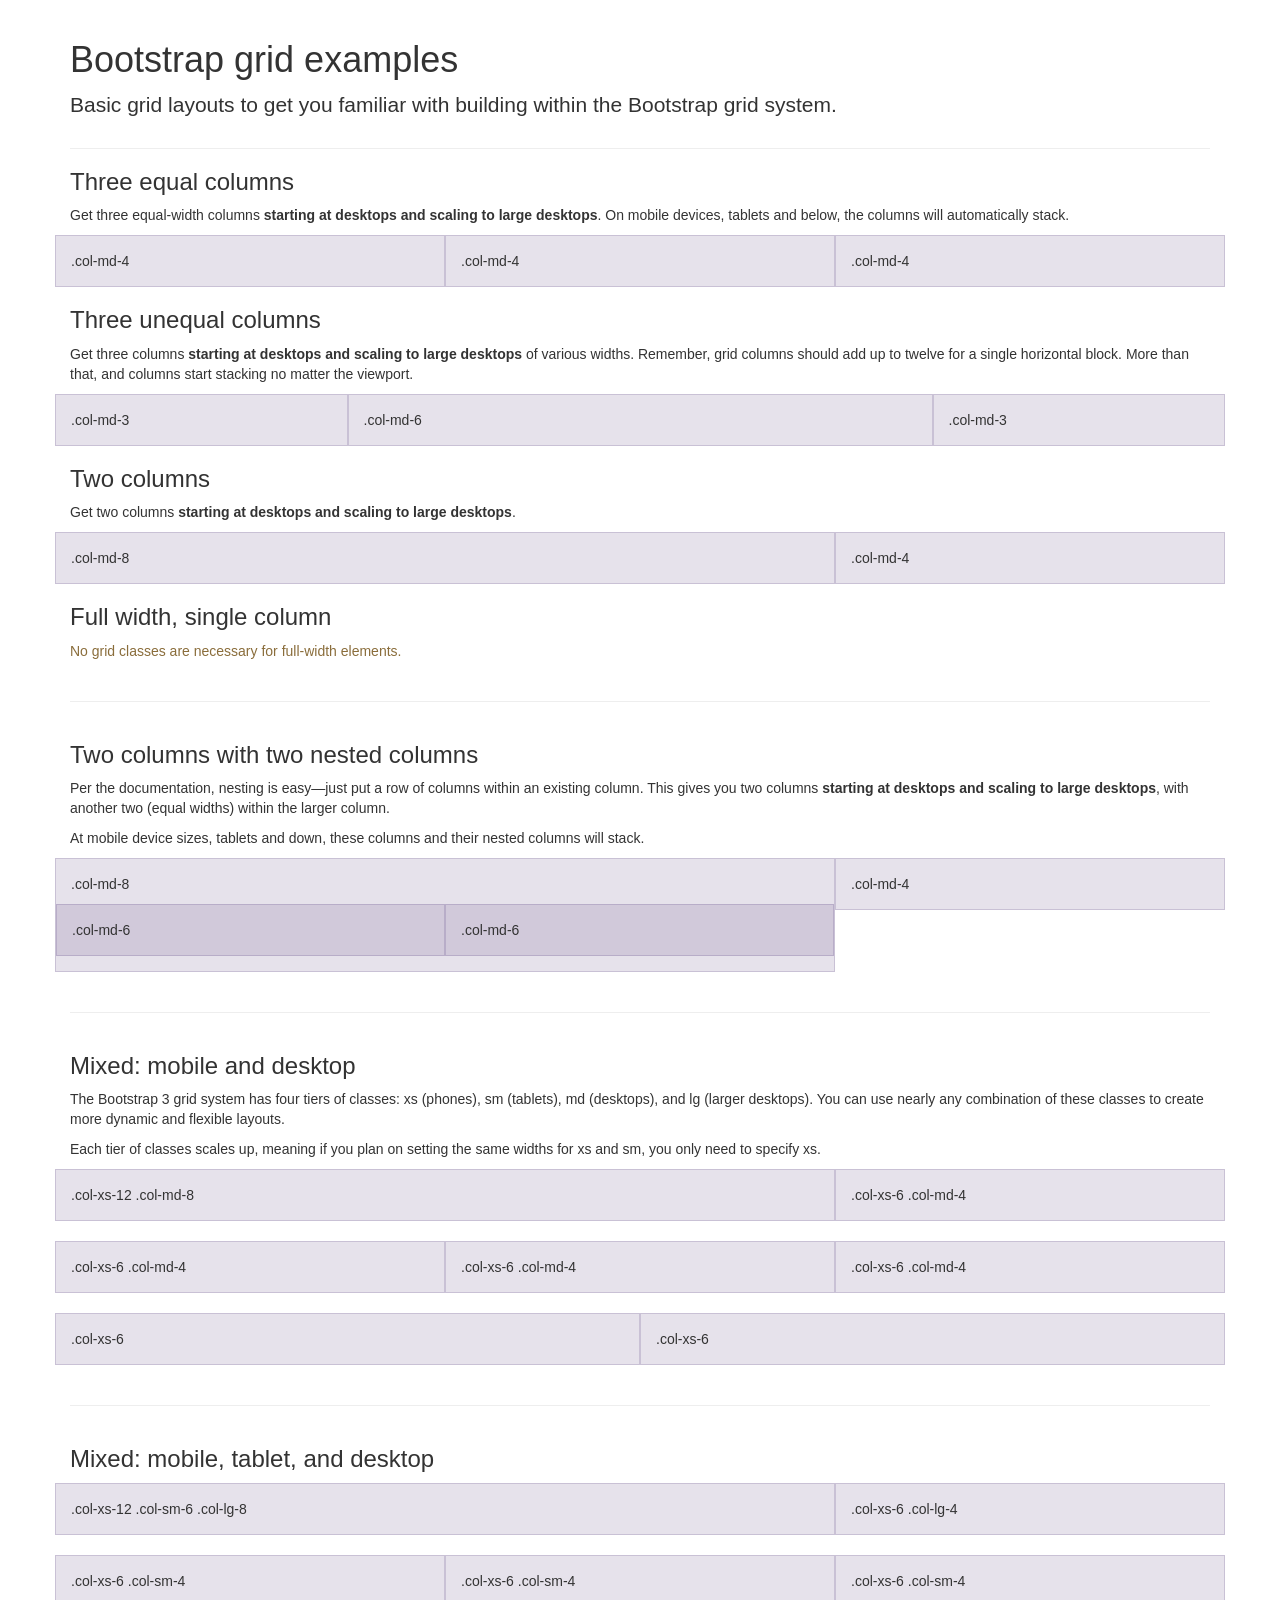
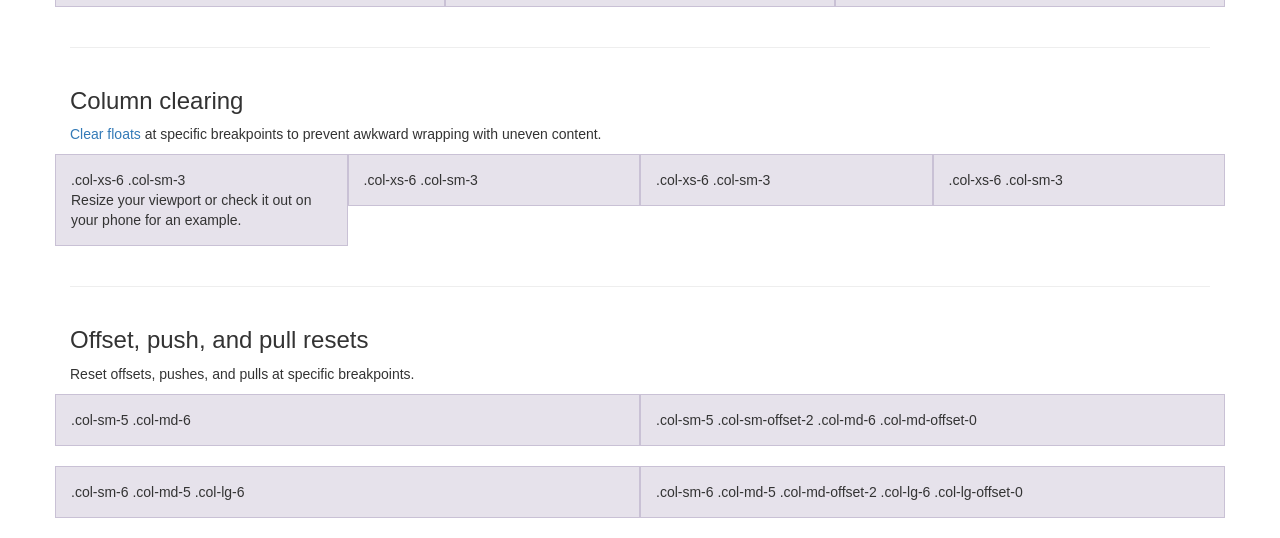
<file: lib/bootstrap-3.3.6/docs/examples/grid/index.html>
<!DOCTYPE html>
<html lang="en">
  <head>
    <meta charset="utf-8">
    <meta http-equiv="X-UA-Compatible" content="IE=edge">
    <meta name="viewport" content="width=device-width, initial-scale=1">
    <!-- The above 3 meta tags *must* come first in the head; any other head content must come *after* these tags -->
    <meta name="description" content="">
    <meta name="author" content="">
    <link rel="icon" href="../../favicon.ico">

    <title>Grid Template for Bootstrap</title>

    <!-- Bootstrap core CSS -->
    <link href="../../dist/css/bootstrap.min.css" rel="stylesheet">

    <!-- IE10 viewport hack for Surface/desktop Windows 8 bug -->
    <link href="../../assets/css/ie10-viewport-bug-workaround.css" rel="stylesheet">

    <!-- Custom styles for this template -->
    <link href="grid.css" rel="stylesheet">

    <!-- Just for debugging purposes. Don't actually copy these 2 lines! -->
    <!--[if lt IE 9]><script src="../../assets/js/ie8-responsive-file-warning.js"></script><![endif]-->
    <script src="../../assets/js/ie-emulation-modes-warning.js"></script>

    <!-- HTML5 shim and Respond.js for IE8 support of HTML5 elements and media queries -->
    <!--[if lt IE 9]>
      <script src="https://oss.maxcdn.com/html5shiv/3.7.2/html5shiv.min.js"></script>
      <script src="https://oss.maxcdn.com/respond/1.4.2/respond.min.js"></script>
    <![endif]-->
  </head>

  <body>
    <div class="container">

      <div class="page-header">
        <h1>Bootstrap grid examples</h1>
        <p class="lead">Basic grid layouts to get you familiar with building within the Bootstrap grid system.</p>
      </div>

      <h3>Three equal columns</h3>
      <p>Get three equal-width columns <strong>starting at desktops and scaling to large desktops</strong>. On mobile devices, tablets and below, the columns will automatically stack.</p>
      <div class="row">
        <div class="col-md-4">.col-md-4</div>
        <div class="col-md-4">.col-md-4</div>
        <div class="col-md-4">.col-md-4</div>
      </div>

      <h3>Three unequal columns</h3>
      <p>Get three columns <strong>starting at desktops and scaling to large desktops</strong> of various widths. Remember, grid columns should add up to twelve for a single horizontal block. More than that, and columns start stacking no matter the viewport.</p>
      <div class="row">
        <div class="col-md-3">.col-md-3</div>
        <div class="col-md-6">.col-md-6</div>
        <div class="col-md-3">.col-md-3</div>
      </div>

      <h3>Two columns</h3>
      <p>Get two columns <strong>starting at desktops and scaling to large desktops</strong>.</p>
      <div class="row">
        <div class="col-md-8">.col-md-8</div>
        <div class="col-md-4">.col-md-4</div>
      </div>

      <h3>Full width, single column</h3>
      <p class="text-warning">No grid classes are necessary for full-width elements.</p>

      <hr>

      <h3>Two columns with two nested columns</h3>
      <p>Per the documentation, nesting is easy—just put a row of columns within an existing column. This gives you two columns <strong>starting at desktops and scaling to large desktops</strong>, with another two (equal widths) within the larger column.</p>
      <p>At mobile device sizes, tablets and down, these columns and their nested columns will stack.</p>
      <div class="row">
        <div class="col-md-8">
          .col-md-8
          <div class="row">
            <div class="col-md-6">.col-md-6</div>
            <div class="col-md-6">.col-md-6</div>
          </div>
        </div>
        <div class="col-md-4">.col-md-4</div>
      </div>

      <hr>

      <h3>Mixed: mobile and desktop</h3>
      <p>The Bootstrap 3 grid system has four tiers of classes: xs (phones), sm (tablets), md (desktops), and lg (larger desktops). You can use nearly any combination of these classes to create more dynamic and flexible layouts.</p>
      <p>Each tier of classes scales up, meaning if you plan on setting the same widths for xs and sm, you only need to specify xs.</p>
      <div class="row">
        <div class="col-xs-12 col-md-8">.col-xs-12 .col-md-8</div>
        <div class="col-xs-6 col-md-4">.col-xs-6 .col-md-4</div>
      </div>
      <div class="row">
        <div class="col-xs-6 col-md-4">.col-xs-6 .col-md-4</div>
        <div class="col-xs-6 col-md-4">.col-xs-6 .col-md-4</div>
        <div class="col-xs-6 col-md-4">.col-xs-6 .col-md-4</div>
      </div>
      <div class="row">
        <div class="col-xs-6">.col-xs-6</div>
        <div class="col-xs-6">.col-xs-6</div>
      </div>

      <hr>

      <h3>Mixed: mobile, tablet, and desktop</h3>
      <p></p>
      <div class="row">
        <div class="col-xs-12 col-sm-6 col-lg-8">.col-xs-12 .col-sm-6 .col-lg-8</div>
        <div class="col-xs-6 col-lg-4">.col-xs-6 .col-lg-4</div>
      </div>
      <div class="row">
        <div class="col-xs-6 col-sm-4">.col-xs-6 .col-sm-4</div>
        <div class="col-xs-6 col-sm-4">.col-xs-6 .col-sm-4</div>
        <div class="col-xs-6 col-sm-4">.col-xs-6 .col-sm-4</div>
      </div>

      <hr>

      <h3>Column clearing</h3>
      <p><a href="http://getbootstrap.com/css/#grid-responsive-resets">Clear floats</a> at specific breakpoints to prevent awkward wrapping with uneven content.</p>
      <div class="row">
        <div class="col-xs-6 col-sm-3">
          .col-xs-6 .col-sm-3
          <br>
          Resize your viewport or check it out on your phone for an example.
        </div>
        <div class="col-xs-6 col-sm-3">.col-xs-6 .col-sm-3</div>

        <!-- Add the extra clearfix for only the required viewport -->
        <div class="clearfix visible-xs"></div>

        <div class="col-xs-6 col-sm-3">.col-xs-6 .col-sm-3</div>
        <div class="col-xs-6 col-sm-3">.col-xs-6 .col-sm-3</div>
      </div>

      <hr>

      <h3>Offset, push, and pull resets</h3>
      <p>Reset offsets, pushes, and pulls at specific breakpoints.</p>
      <div class="row">
        <div class="col-sm-5 col-md-6">.col-sm-5 .col-md-6</div>
        <div class="col-sm-5 col-sm-offset-2 col-md-6 col-md-offset-0">.col-sm-5 .col-sm-offset-2 .col-md-6 .col-md-offset-0</div>
      </div>
      <div class="row">
        <div class="col-sm-6 col-md-5 col-lg-6">.col-sm-6 .col-md-5 .col-lg-6</div>
        <div class="col-sm-6 col-md-5 col-md-offset-2 col-lg-6 col-lg-offset-0">.col-sm-6 .col-md-5 .col-md-offset-2 .col-lg-6 .col-lg-offset-0</div>
      </div>


    </div> <!-- /container -->


    <!-- IE10 viewport hack for Surface/desktop Windows 8 bug -->
    <script src="../../assets/js/ie10-viewport-bug-workaround.js"></script>
  </body>
</html>
</file>
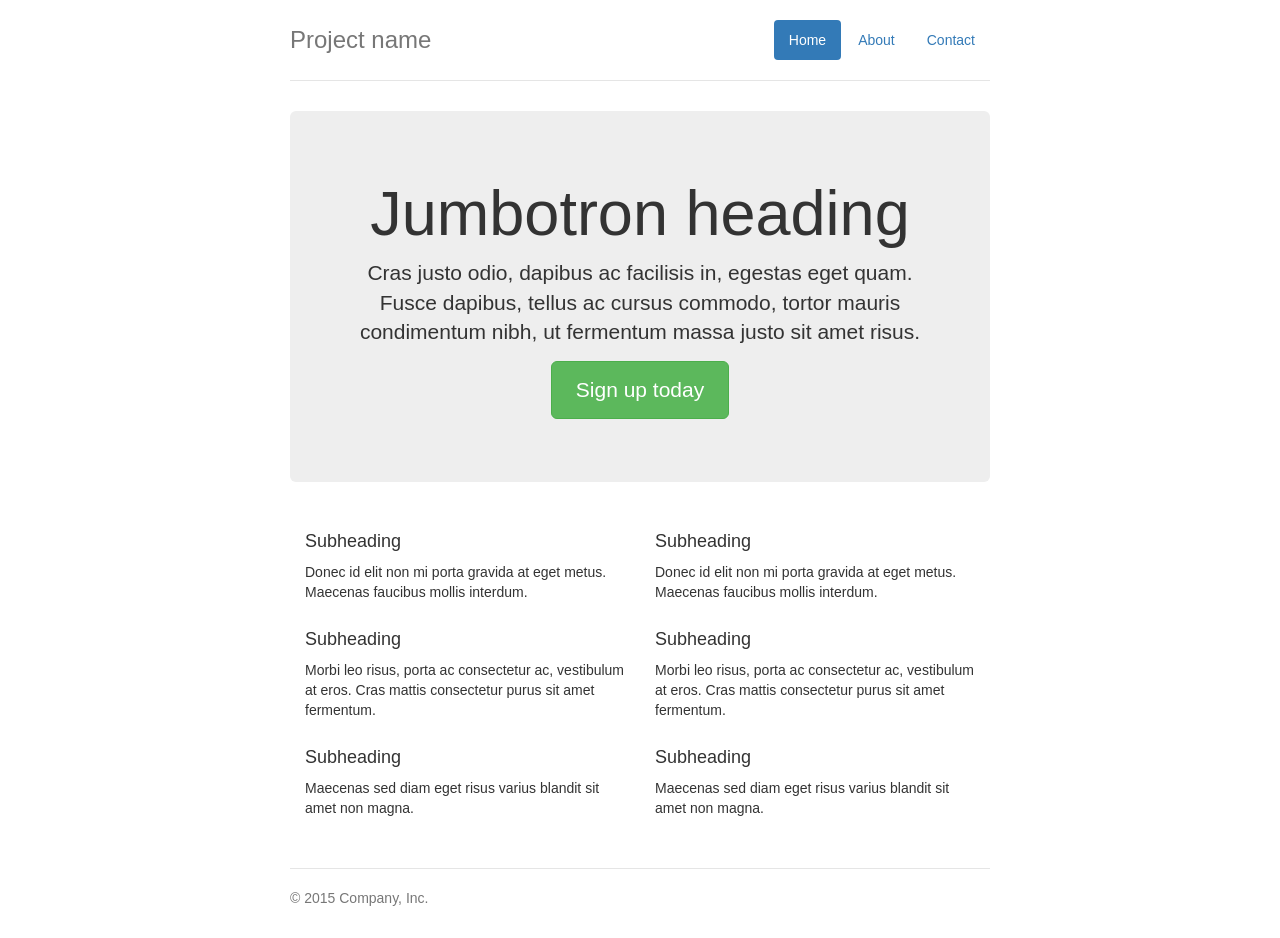
<file: lib/bootstrap-3.3.6/docs/examples/jumbotron-narrow/index.html>
<!DOCTYPE html>
<html lang="en">
  <head>
    <meta charset="utf-8">
    <meta http-equiv="X-UA-Compatible" content="IE=edge">
    <meta name="viewport" content="width=device-width, initial-scale=1">
    <!-- The above 3 meta tags *must* come first in the head; any other head content must come *after* these tags -->
    <meta name="description" content="">
    <meta name="author" content="">
    <link rel="icon" href="../../favicon.ico">

    <title>Narrow Jumbotron Template for Bootstrap</title>

    <!-- Bootstrap core CSS -->
    <link href="../../dist/css/bootstrap.min.css" rel="stylesheet">

    <!-- IE10 viewport hack for Surface/desktop Windows 8 bug -->
    <link href="../../assets/css/ie10-viewport-bug-workaround.css" rel="stylesheet">

    <!-- Custom styles for this template -->
    <link href="jumbotron-narrow.css" rel="stylesheet">

    <!-- Just for debugging purposes. Don't actually copy these 2 lines! -->
    <!--[if lt IE 9]><script src="../../assets/js/ie8-responsive-file-warning.js"></script><![endif]-->
    <script src="../../assets/js/ie-emulation-modes-warning.js"></script>

    <!-- HTML5 shim and Respond.js for IE8 support of HTML5 elements and media queries -->
    <!--[if lt IE 9]>
      <script src="https://oss.maxcdn.com/html5shiv/3.7.2/html5shiv.min.js"></script>
      <script src="https://oss.maxcdn.com/respond/1.4.2/respond.min.js"></script>
    <![endif]-->
  </head>

  <body>

    <div class="container">
      <div class="header clearfix">
        <nav>
          <ul class="nav nav-pills pull-right">
            <li role="presentation" class="active"><a href="#">Home</a></li>
            <li role="presentation"><a href="#">About</a></li>
            <li role="presentation"><a href="#">Contact</a></li>
          </ul>
        </nav>
        <h3 class="text-muted">Project name</h3>
      </div>

      <div class="jumbotron">
        <h1>Jumbotron heading</h1>
        <p class="lead">Cras justo odio, dapibus ac facilisis in, egestas eget quam. Fusce dapibus, tellus ac cursus commodo, tortor mauris condimentum nibh, ut fermentum massa justo sit amet risus.</p>
        <p><a class="btn btn-lg btn-success" href="#" role="button">Sign up today</a></p>
      </div>

      <div class="row marketing">
        <div class="col-lg-6">
          <h4>Subheading</h4>
          <p>Donec id elit non mi porta gravida at eget metus. Maecenas faucibus mollis interdum.</p>

          <h4>Subheading</h4>
          <p>Morbi leo risus, porta ac consectetur ac, vestibulum at eros. Cras mattis consectetur purus sit amet fermentum.</p>

          <h4>Subheading</h4>
          <p>Maecenas sed diam eget risus varius blandit sit amet non magna.</p>
        </div>

        <div class="col-lg-6">
          <h4>Subheading</h4>
          <p>Donec id elit non mi porta gravida at eget metus. Maecenas faucibus mollis interdum.</p>

          <h4>Subheading</h4>
          <p>Morbi leo risus, porta ac consectetur ac, vestibulum at eros. Cras mattis consectetur purus sit amet fermentum.</p>

          <h4>Subheading</h4>
          <p>Maecenas sed diam eget risus varius blandit sit amet non magna.</p>
        </div>
      </div>

      <footer class="footer">
        <p>&copy; 2015 Company, Inc.</p>
      </footer>

    </div> <!-- /container -->


    <!-- IE10 viewport hack for Surface/desktop Windows 8 bug -->
    <script src="../../assets/js/ie10-viewport-bug-workaround.js"></script>
  </body>
</html>
</file>
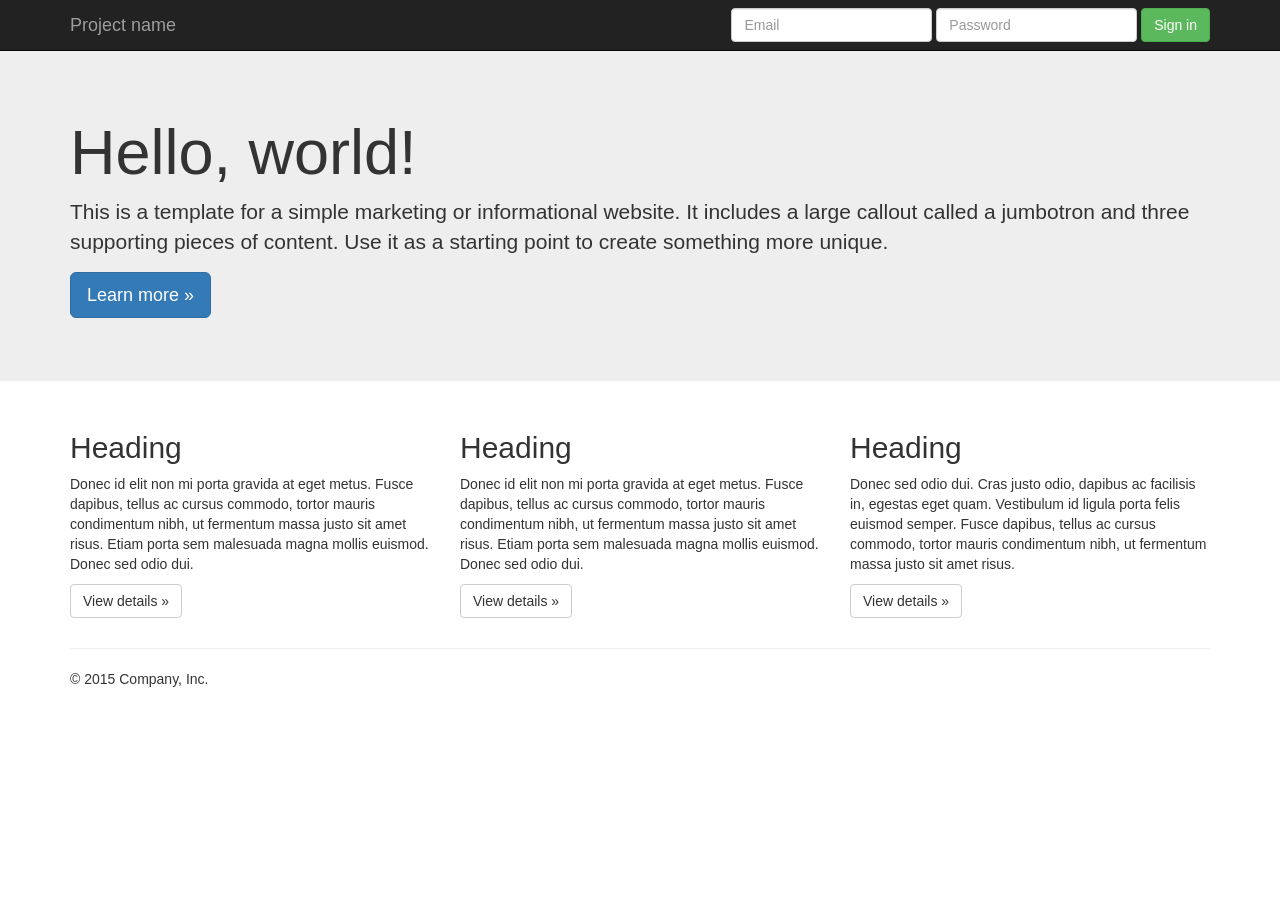
<file: lib/bootstrap-3.3.6/docs/examples/jumbotron/index.html>
<!DOCTYPE html>
<html lang="en">
  <head>
    <meta charset="utf-8">
    <meta http-equiv="X-UA-Compatible" content="IE=edge">
    <meta name="viewport" content="width=device-width, initial-scale=1">
    <!-- The above 3 meta tags *must* come first in the head; any other head content must come *after* these tags -->
    <meta name="description" content="">
    <meta name="author" content="">
    <link rel="icon" href="../../favicon.ico">

    <title>Jumbotron Template for Bootstrap</title>

    <!-- Bootstrap core CSS -->
    <link href="../../dist/css/bootstrap.min.css" rel="stylesheet">

    <!-- IE10 viewport hack for Surface/desktop Windows 8 bug -->
    <link href="../../assets/css/ie10-viewport-bug-workaround.css" rel="stylesheet">

    <!-- Custom styles for this template -->
    <link href="jumbotron.css" rel="stylesheet">

    <!-- Just for debugging purposes. Don't actually copy these 2 lines! -->
    <!--[if lt IE 9]><script src="../../assets/js/ie8-responsive-file-warning.js"></script><![endif]-->
    <script src="../../assets/js/ie-emulation-modes-warning.js"></script>

    <!-- HTML5 shim and Respond.js for IE8 support of HTML5 elements and media queries -->
    <!--[if lt IE 9]>
      <script src="https://oss.maxcdn.com/html5shiv/3.7.2/html5shiv.min.js"></script>
      <script src="https://oss.maxcdn.com/respond/1.4.2/respond.min.js"></script>
    <![endif]-->
  </head>

  <body>

    <nav class="navbar navbar-inverse navbar-fixed-top">
      <div class="container">
        <div class="navbar-header">
          <button type="button" class="navbar-toggle collapsed" data-toggle="collapse" data-target="#navbar" aria-expanded="false" aria-controls="navbar">
            <span class="sr-only">Toggle navigation</span>
            <span class="icon-bar"></span>
            <span class="icon-bar"></span>
            <span class="icon-bar"></span>
          </button>
          <a class="navbar-brand" href="#">Project name</a>
        </div>
        <div id="navbar" class="navbar-collapse collapse">
          <form class="navbar-form navbar-right">
            <div class="form-group">
              <input type="text" placeholder="Email" class="form-control">
            </div>
            <div class="form-group">
              <input type="password" placeholder="Password" class="form-control">
            </div>
            <button type="submit" class="btn btn-success">Sign in</button>
          </form>
        </div><!--/.navbar-collapse -->
      </div>
    </nav>

    <!-- Main jumbotron for a primary marketing message or call to action -->
    <div class="jumbotron">
      <div class="container">
        <h1>Hello, world!</h1>
        <p>This is a template for a simple marketing or informational website. It includes a large callout called a jumbotron and three supporting pieces of content. Use it as a starting point to create something more unique.</p>
        <p><a class="btn btn-primary btn-lg" href="#" role="button">Learn more &raquo;</a></p>
      </div>
    </div>

    <div class="container">
      <!-- Example row of columns -->
      <div class="row">
        <div class="col-md-4">
          <h2>Heading</h2>
          <p>Donec id elit non mi porta gravida at eget metus. Fusce dapibus, tellus ac cursus commodo, tortor mauris condimentum nibh, ut fermentum massa justo sit amet risus. Etiam porta sem malesuada magna mollis euismod. Donec sed odio dui. </p>
          <p><a class="btn btn-default" href="#" role="button">View details &raquo;</a></p>
        </div>
        <div class="col-md-4">
          <h2>Heading</h2>
          <p>Donec id elit non mi porta gravida at eget metus. Fusce dapibus, tellus ac cursus commodo, tortor mauris condimentum nibh, ut fermentum massa justo sit amet risus. Etiam porta sem malesuada magna mollis euismod. Donec sed odio dui. </p>
          <p><a class="btn btn-default" href="#" role="button">View details &raquo;</a></p>
       </div>
        <div class="col-md-4">
          <h2>Heading</h2>
          <p>Donec sed odio dui. Cras justo odio, dapibus ac facilisis in, egestas eget quam. Vestibulum id ligula porta felis euismod semper. Fusce dapibus, tellus ac cursus commodo, tortor mauris condimentum nibh, ut fermentum massa justo sit amet risus.</p>
          <p><a class="btn btn-default" href="#" role="button">View details &raquo;</a></p>
        </div>
      </div>

      <hr>

      <footer>
        <p>&copy; 2015 Company, Inc.</p>
      </footer>
    </div> <!-- /container -->


    <!-- Bootstrap core JavaScript
    ================================================== -->
    <!-- Placed at the end of the document so the pages load faster -->
    <script src="https://ajax.googleapis.com/ajax/libs/jquery/1.11.3/jquery.min.js"></script>
    <script>window.jQuery || document.write('<script src="../../assets/js/vendor/jquery.min.js"><\/script>')</script>
    <script src="../../dist/js/bootstrap.min.js"></script>
    <!-- IE10 viewport hack for Surface/desktop Windows 8 bug -->
    <script src="../../assets/js/ie10-viewport-bug-workaround.js"></script>
  </body>
</html>
</file>
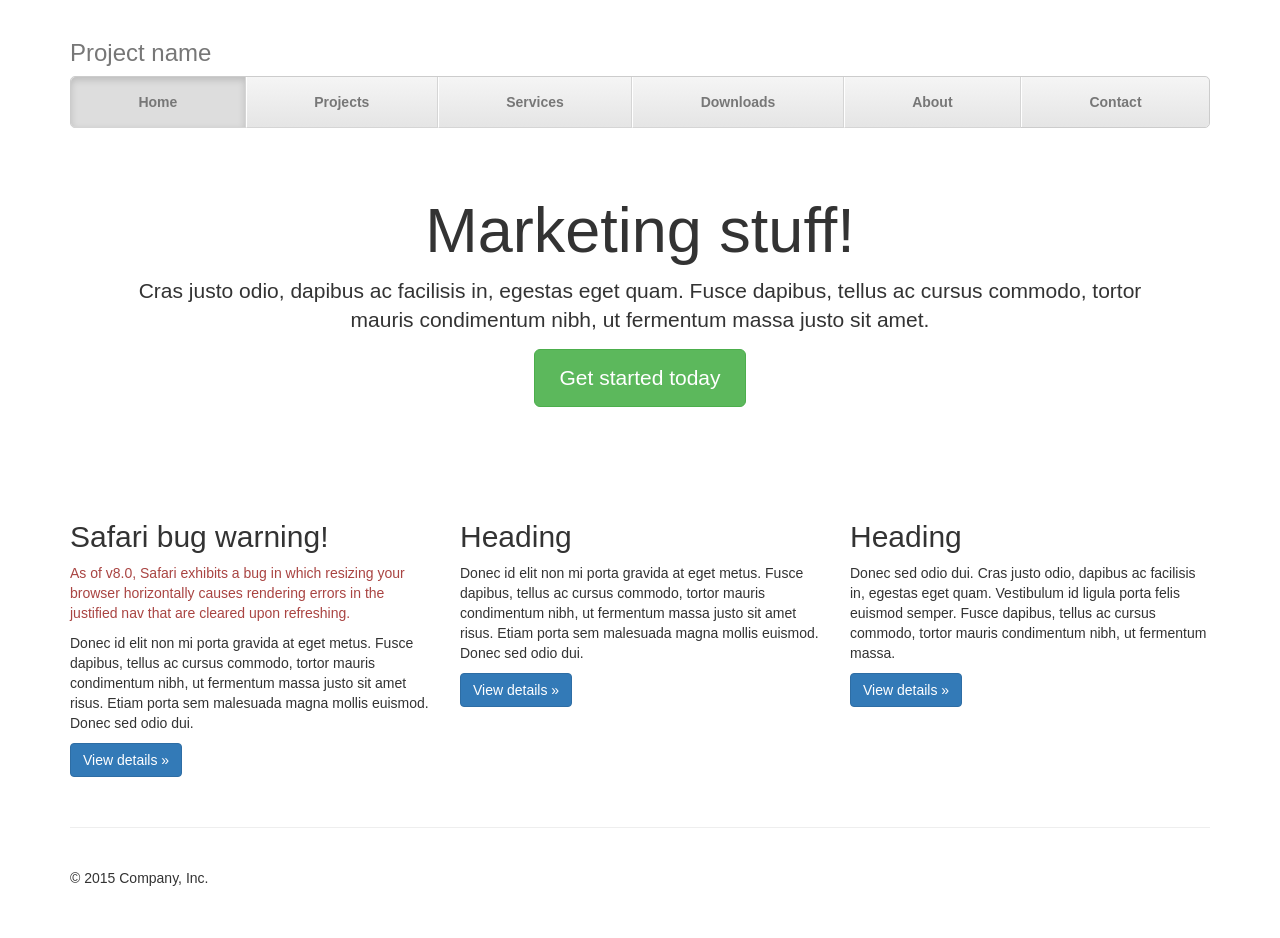
<file: lib/bootstrap-3.3.6/docs/examples/justified-nav/index.html>
<!DOCTYPE html>
<html lang="en">
  <head>
    <meta charset="utf-8">
    <meta http-equiv="X-UA-Compatible" content="IE=edge">
    <meta name="viewport" content="width=device-width, initial-scale=1">
    <!-- The above 3 meta tags *must* come first in the head; any other head content must come *after* these tags -->
    <meta name="description" content="">
    <meta name="author" content="">
    <link rel="icon" href="../../favicon.ico">

    <title>Justified Nav Template for Bootstrap</title>

    <!-- Bootstrap core CSS -->
    <link href="../../dist/css/bootstrap.min.css" rel="stylesheet">

    <!-- IE10 viewport hack for Surface/desktop Windows 8 bug -->
    <link href="../../assets/css/ie10-viewport-bug-workaround.css" rel="stylesheet">

    <!-- Custom styles for this template -->
    <link href="justified-nav.css" rel="stylesheet">

    <!-- Just for debugging purposes. Don't actually copy these 2 lines! -->
    <!--[if lt IE 9]><script src="../../assets/js/ie8-responsive-file-warning.js"></script><![endif]-->
    <script src="../../assets/js/ie-emulation-modes-warning.js"></script>

    <!-- HTML5 shim and Respond.js for IE8 support of HTML5 elements and media queries -->
    <!--[if lt IE 9]>
      <script src="https://oss.maxcdn.com/html5shiv/3.7.2/html5shiv.min.js"></script>
      <script src="https://oss.maxcdn.com/respond/1.4.2/respond.min.js"></script>
    <![endif]-->
  </head>

  <body>

    <div class="container">

      <!-- The justified navigation menu is meant for single line per list item.
           Multiple lines will require custom code not provided by Bootstrap. -->
      <div class="masthead">
        <h3 class="text-muted">Project name</h3>
        <nav>
          <ul class="nav nav-justified">
            <li class="active"><a href="#">Home</a></li>
            <li><a href="#">Projects</a></li>
            <li><a href="#">Services</a></li>
            <li><a href="#">Downloads</a></li>
            <li><a href="#">About</a></li>
            <li><a href="#">Contact</a></li>
          </ul>
        </nav>
      </div>

      <!-- Jumbotron -->
      <div class="jumbotron">
        <h1>Marketing stuff!</h1>
        <p class="lead">Cras justo odio, dapibus ac facilisis in, egestas eget quam. Fusce dapibus, tellus ac cursus commodo, tortor mauris condimentum nibh, ut fermentum massa justo sit amet.</p>
        <p><a class="btn btn-lg btn-success" href="#" role="button">Get started today</a></p>
      </div>

      <!-- Example row of columns -->
      <div class="row">
        <div class="col-lg-4">
          <h2>Safari bug warning!</h2>
          <p class="text-danger">As of v8.0, Safari exhibits a bug in which resizing your browser horizontally causes rendering errors in the justified nav that are cleared upon refreshing.</p>
          <p>Donec id elit non mi porta gravida at eget metus. Fusce dapibus, tellus ac cursus commodo, tortor mauris condimentum nibh, ut fermentum massa justo sit amet risus. Etiam porta sem malesuada magna mollis euismod. Donec sed odio dui. </p>
          <p><a class="btn btn-primary" href="#" role="button">View details &raquo;</a></p>
        </div>
        <div class="col-lg-4">
          <h2>Heading</h2>
          <p>Donec id elit non mi porta gravida at eget metus. Fusce dapibus, tellus ac cursus commodo, tortor mauris condimentum nibh, ut fermentum massa justo sit amet risus. Etiam porta sem malesuada magna mollis euismod. Donec sed odio dui. </p>
          <p><a class="btn btn-primary" href="#" role="button">View details &raquo;</a></p>
       </div>
        <div class="col-lg-4">
          <h2>Heading</h2>
          <p>Donec sed odio dui. Cras justo odio, dapibus ac facilisis in, egestas eget quam. Vestibulum id ligula porta felis euismod semper. Fusce dapibus, tellus ac cursus commodo, tortor mauris condimentum nibh, ut fermentum massa.</p>
          <p><a class="btn btn-primary" href="#" role="button">View details &raquo;</a></p>
        </div>
      </div>

      <!-- Site footer -->
      <footer class="footer">
        <p>&copy; 2015 Company, Inc.</p>
      </footer>

    </div> <!-- /container -->


    <!-- IE10 viewport hack for Surface/desktop Windows 8 bug -->
    <script src="../../assets/js/ie10-viewport-bug-workaround.js"></script>
  </body>
</html>
</file>
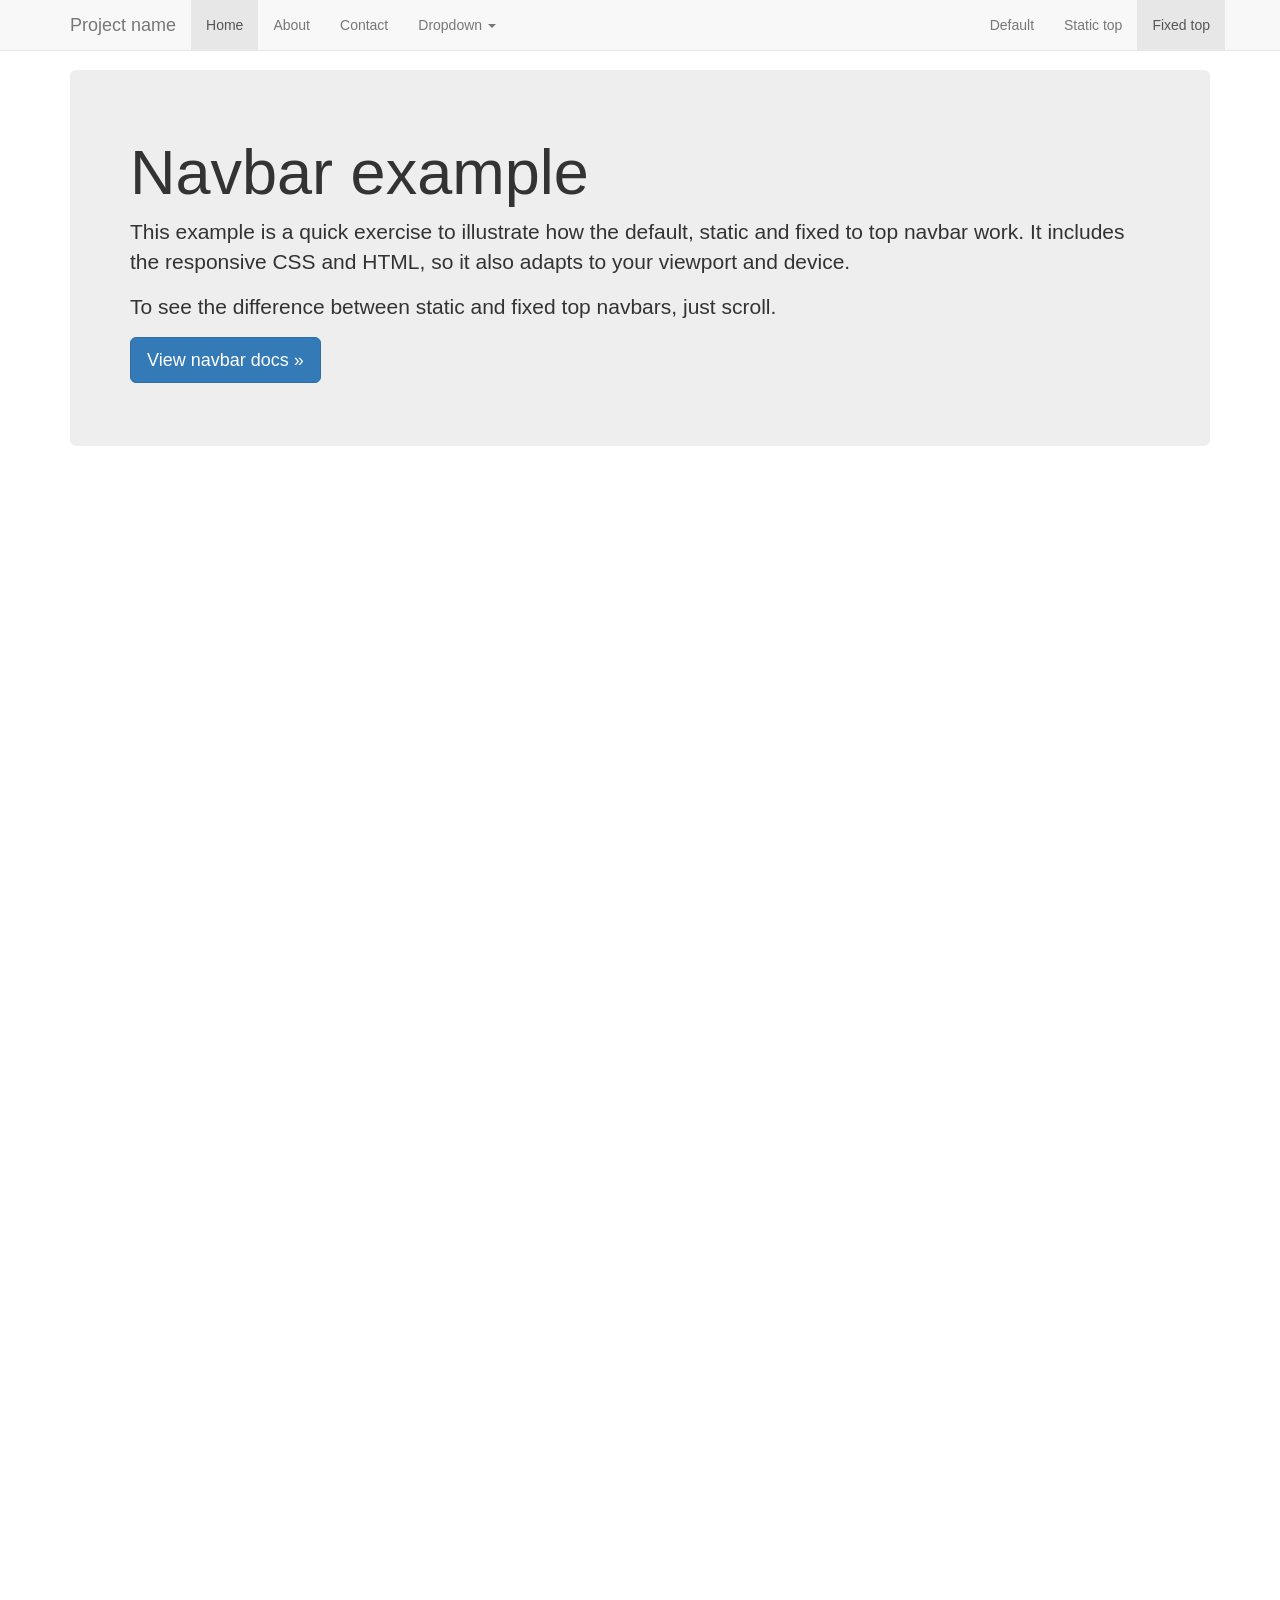
<file: lib/bootstrap-3.3.6/docs/examples/navbar-fixed-top/index.html>
<!DOCTYPE html>
<html lang="en">
  <head>
    <meta charset="utf-8">
    <meta http-equiv="X-UA-Compatible" content="IE=edge">
    <meta name="viewport" content="width=device-width, initial-scale=1">
    <!-- The above 3 meta tags *must* come first in the head; any other head content must come *after* these tags -->
    <meta name="description" content="">
    <meta name="author" content="">
    <link rel="icon" href="../../favicon.ico">

    <title>Fixed Top Navbar Example for Bootstrap</title>

    <!-- Bootstrap core CSS -->
    <link href="../../dist/css/bootstrap.min.css" rel="stylesheet">

    <!-- IE10 viewport hack for Surface/desktop Windows 8 bug -->
    <link href="../../assets/css/ie10-viewport-bug-workaround.css" rel="stylesheet">

    <!-- Custom styles for this template -->
    <link href="navbar-fixed-top.css" rel="stylesheet">

    <!-- Just for debugging purposes. Don't actually copy these 2 lines! -->
    <!--[if lt IE 9]><script src="../../assets/js/ie8-responsive-file-warning.js"></script><![endif]-->
    <script src="../../assets/js/ie-emulation-modes-warning.js"></script>

    <!-- HTML5 shim and Respond.js for IE8 support of HTML5 elements and media queries -->
    <!--[if lt IE 9]>
      <script src="https://oss.maxcdn.com/html5shiv/3.7.2/html5shiv.min.js"></script>
      <script src="https://oss.maxcdn.com/respond/1.4.2/respond.min.js"></script>
    <![endif]-->
  </head>

  <body>

    <!-- Fixed navbar -->
    <nav class="navbar navbar-default navbar-fixed-top">
      <div class="container">
        <div class="navbar-header">
          <button type="button" class="navbar-toggle collapsed" data-toggle="collapse" data-target="#navbar" aria-expanded="false" aria-controls="navbar">
            <span class="sr-only">Toggle navigation</span>
            <span class="icon-bar"></span>
            <span class="icon-bar"></span>
            <span class="icon-bar"></span>
          </button>
          <a class="navbar-brand" href="#">Project name</a>
        </div>
        <div id="navbar" class="navbar-collapse collapse">
          <ul class="nav navbar-nav">
            <li class="active"><a href="#">Home</a></li>
            <li><a href="#about">About</a></li>
            <li><a href="#contact">Contact</a></li>
            <li class="dropdown">
              <a href="#" class="dropdown-toggle" data-toggle="dropdown" role="button" aria-haspopup="true" aria-expanded="false">Dropdown <span class="caret"></span></a>
              <ul class="dropdown-menu">
                <li><a href="#">Action</a></li>
                <li><a href="#">Another action</a></li>
                <li><a href="#">Something else here</a></li>
                <li role="separator" class="divider"></li>
                <li class="dropdown-header">Nav header</li>
                <li><a href="#">Separated link</a></li>
                <li><a href="#">One more separated link</a></li>
              </ul>
            </li>
          </ul>
          <ul class="nav navbar-nav navbar-right">
            <li><a href="../navbar/">Default</a></li>
            <li><a href="../navbar-static-top/">Static top</a></li>
            <li class="active"><a href="./">Fixed top <span class="sr-only">(current)</span></a></li>
          </ul>
        </div><!--/.nav-collapse -->
      </div>
    </nav>

    <div class="container">

      <!-- Main component for a primary marketing message or call to action -->
      <div class="jumbotron">
        <h1>Navbar example</h1>
        <p>This example is a quick exercise to illustrate how the default, static and fixed to top navbar work. It includes the responsive CSS and HTML, so it also adapts to your viewport and device.</p>
        <p>To see the difference between static and fixed top navbars, just scroll.</p>
        <p>
          <a class="btn btn-lg btn-primary" href="../../components/#navbar" role="button">View navbar docs &raquo;</a>
        </p>
      </div>

    </div> <!-- /container -->


    <!-- Bootstrap core JavaScript
    ================================================== -->
    <!-- Placed at the end of the document so the pages load faster -->
    <script src="https://ajax.googleapis.com/ajax/libs/jquery/1.11.3/jquery.min.js"></script>
    <script>window.jQuery || document.write('<script src="../../assets/js/vendor/jquery.min.js"><\/script>')</script>
    <script src="../../dist/js/bootstrap.min.js"></script>
    <!-- IE10 viewport hack for Surface/desktop Windows 8 bug -->
    <script src="../../assets/js/ie10-viewport-bug-workaround.js"></script>
  </body>
</html>
</file>
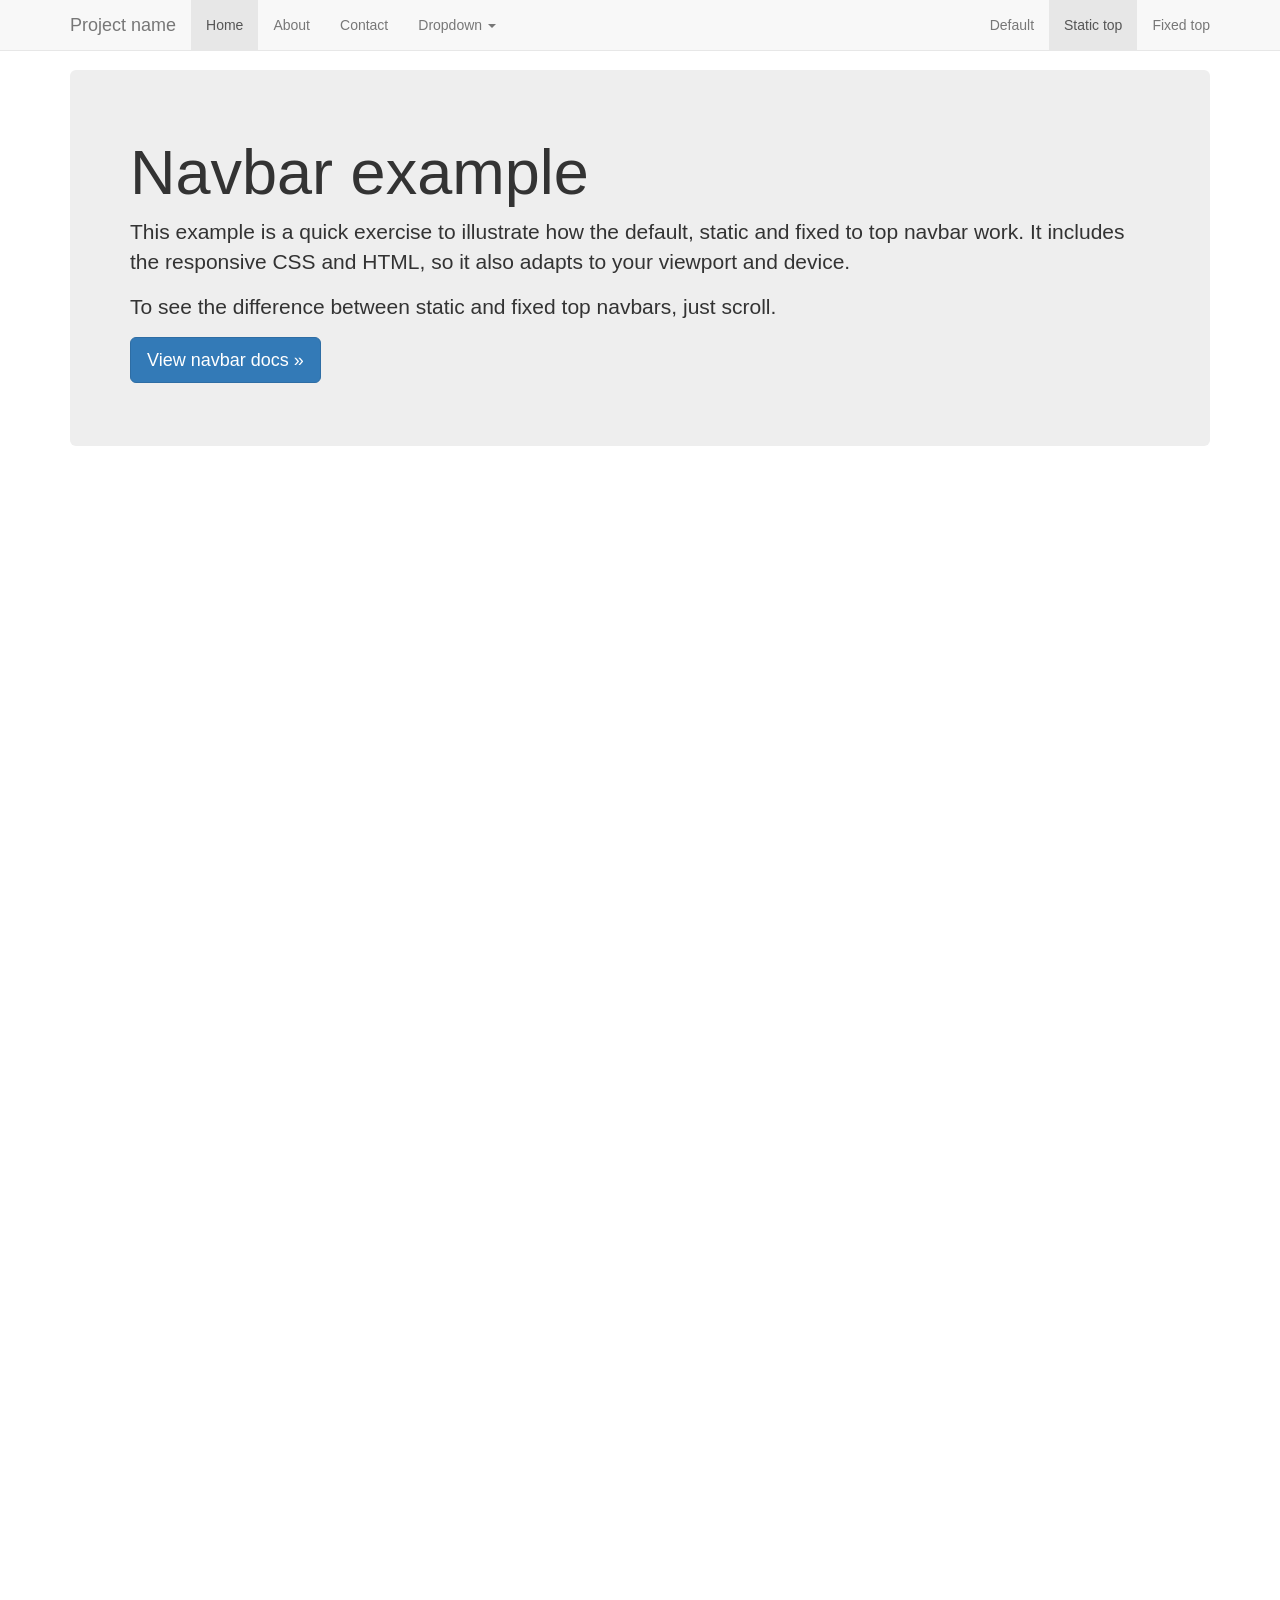
<file: lib/bootstrap-3.3.6/docs/examples/navbar-static-top/index.html>
<!DOCTYPE html>
<html lang="en">
  <head>
    <meta charset="utf-8">
    <meta http-equiv="X-UA-Compatible" content="IE=edge">
    <meta name="viewport" content="width=device-width, initial-scale=1">
    <!-- The above 3 meta tags *must* come first in the head; any other head content must come *after* these tags -->
    <meta name="description" content="">
    <meta name="author" content="">
    <link rel="icon" href="../../favicon.ico">

    <title>Static Top Navbar Example for Bootstrap</title>

    <!-- Bootstrap core CSS -->
    <link href="../../dist/css/bootstrap.min.css" rel="stylesheet">

    <!-- IE10 viewport hack for Surface/desktop Windows 8 bug -->
    <link href="../../assets/css/ie10-viewport-bug-workaround.css" rel="stylesheet">

    <!-- Custom styles for this template -->
    <link href="navbar-static-top.css" rel="stylesheet">

    <!-- Just for debugging purposes. Don't actually copy these 2 lines! -->
    <!--[if lt IE 9]><script src="../../assets/js/ie8-responsive-file-warning.js"></script><![endif]-->
    <script src="../../assets/js/ie-emulation-modes-warning.js"></script>

    <!-- HTML5 shim and Respond.js for IE8 support of HTML5 elements and media queries -->
    <!--[if lt IE 9]>
      <script src="https://oss.maxcdn.com/html5shiv/3.7.2/html5shiv.min.js"></script>
      <script src="https://oss.maxcdn.com/respond/1.4.2/respond.min.js"></script>
    <![endif]-->
  </head>

  <body>

    <!-- Static navbar -->
    <nav class="navbar navbar-default navbar-static-top">
      <div class="container">
        <div class="navbar-header">
          <button type="button" class="navbar-toggle collapsed" data-toggle="collapse" data-target="#navbar" aria-expanded="false" aria-controls="navbar">
            <span class="sr-only">Toggle navigation</span>
            <span class="icon-bar"></span>
            <span class="icon-bar"></span>
            <span class="icon-bar"></span>
          </button>
          <a class="navbar-brand" href="#">Project name</a>
        </div>
        <div id="navbar" class="navbar-collapse collapse">
          <ul class="nav navbar-nav">
            <li class="active"><a href="#">Home</a></li>
            <li><a href="#about">About</a></li>
            <li><a href="#contact">Contact</a></li>
            <li class="dropdown">
              <a href="#" class="dropdown-toggle" data-toggle="dropdown" role="button" aria-haspopup="true" aria-expanded="false">Dropdown <span class="caret"></span></a>
              <ul class="dropdown-menu">
                <li><a href="#">Action</a></li>
                <li><a href="#">Another action</a></li>
                <li><a href="#">Something else here</a></li>
                <li role="separator" class="divider"></li>
                <li class="dropdown-header">Nav header</li>
                <li><a href="#">Separated link</a></li>
                <li><a href="#">One more separated link</a></li>
              </ul>
            </li>
          </ul>
          <ul class="nav navbar-nav navbar-right">
            <li><a href="../navbar/">Default</a></li>
            <li class="active"><a href="./">Static top <span class="sr-only">(current)</span></a></li>
            <li><a href="../navbar-fixed-top/">Fixed top</a></li>
          </ul>
        </div><!--/.nav-collapse -->
      </div>
    </nav>


    <div class="container">

      <!-- Main component for a primary marketing message or call to action -->
      <div class="jumbotron">
        <h1>Navbar example</h1>
        <p>This example is a quick exercise to illustrate how the default, static and fixed to top navbar work. It includes the responsive CSS and HTML, so it also adapts to your viewport and device.</p>
        <p>To see the difference between static and fixed top navbars, just scroll.</p>
        <p>
          <a class="btn btn-lg btn-primary" href="../../components/#navbar" role="button">View navbar docs &raquo;</a>
        </p>
      </div>

    </div> <!-- /container -->


    <!-- Bootstrap core JavaScript
    ================================================== -->
    <!-- Placed at the end of the document so the pages load faster -->
    <script src="https://ajax.googleapis.com/ajax/libs/jquery/1.11.3/jquery.min.js"></script>
    <script>window.jQuery || document.write('<script src="../../assets/js/vendor/jquery.min.js"><\/script>')</script>
    <script src="../../dist/js/bootstrap.min.js"></script>
    <!-- IE10 viewport hack for Surface/desktop Windows 8 bug -->
    <script src="../../assets/js/ie10-viewport-bug-workaround.js"></script>
  </body>
</html>
</file>
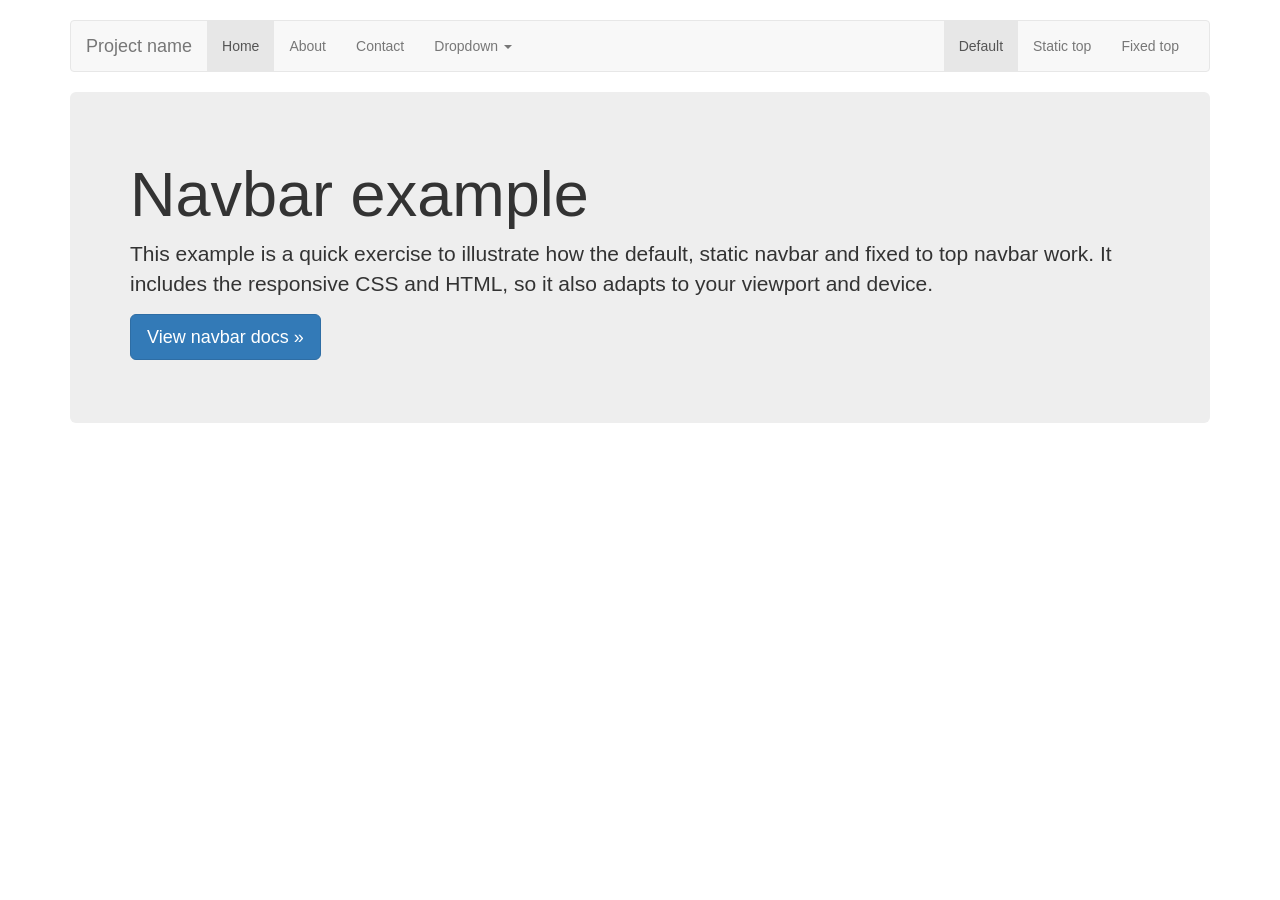
<file: lib/bootstrap-3.3.6/docs/examples/navbar/index.html>
<!DOCTYPE html>
<html lang="en">
  <head>
    <meta charset="utf-8">
    <meta http-equiv="X-UA-Compatible" content="IE=edge">
    <meta name="viewport" content="width=device-width, initial-scale=1">
    <!-- The above 3 meta tags *must* come first in the head; any other head content must come *after* these tags -->
    <meta name="description" content="">
    <meta name="author" content="">
    <link rel="icon" href="../../favicon.ico">

    <title>Navbar Template for Bootstrap</title>

    <!-- Bootstrap core CSS -->
    <link href="../../dist/css/bootstrap.min.css" rel="stylesheet">

    <!-- IE10 viewport hack for Surface/desktop Windows 8 bug -->
    <link href="../../assets/css/ie10-viewport-bug-workaround.css" rel="stylesheet">

    <!-- Custom styles for this template -->
    <link href="navbar.css" rel="stylesheet">

    <!-- Just for debugging purposes. Don't actually copy these 2 lines! -->
    <!--[if lt IE 9]><script src="../../assets/js/ie8-responsive-file-warning.js"></script><![endif]-->
    <script src="../../assets/js/ie-emulation-modes-warning.js"></script>

    <!-- HTML5 shim and Respond.js for IE8 support of HTML5 elements and media queries -->
    <!--[if lt IE 9]>
      <script src="https://oss.maxcdn.com/html5shiv/3.7.2/html5shiv.min.js"></script>
      <script src="https://oss.maxcdn.com/respond/1.4.2/respond.min.js"></script>
    <![endif]-->
  </head>

  <body>

    <div class="container">

      <!-- Static navbar -->
      <nav class="navbar navbar-default">
        <div class="container-fluid">
          <div class="navbar-header">
            <button type="button" class="navbar-toggle collapsed" data-toggle="collapse" data-target="#navbar" aria-expanded="false" aria-controls="navbar">
              <span class="sr-only">Toggle navigation</span>
              <span class="icon-bar"></span>
              <span class="icon-bar"></span>
              <span class="icon-bar"></span>
            </button>
            <a class="navbar-brand" href="#">Project name</a>
          </div>
          <div id="navbar" class="navbar-collapse collapse">
            <ul class="nav navbar-nav">
              <li class="active"><a href="#">Home</a></li>
              <li><a href="#">About</a></li>
              <li><a href="#">Contact</a></li>
              <li class="dropdown">
                <a href="#" class="dropdown-toggle" data-toggle="dropdown" role="button" aria-haspopup="true" aria-expanded="false">Dropdown <span class="caret"></span></a>
                <ul class="dropdown-menu">
                  <li><a href="#">Action</a></li>
                  <li><a href="#">Another action</a></li>
                  <li><a href="#">Something else here</a></li>
                  <li role="separator" class="divider"></li>
                  <li class="dropdown-header">Nav header</li>
                  <li><a href="#">Separated link</a></li>
                  <li><a href="#">One more separated link</a></li>
                </ul>
              </li>
            </ul>
            <ul class="nav navbar-nav navbar-right">
              <li class="active"><a href="./">Default <span class="sr-only">(current)</span></a></li>
              <li><a href="../navbar-static-top/">Static top</a></li>
              <li><a href="../navbar-fixed-top/">Fixed top</a></li>
            </ul>
          </div><!--/.nav-collapse -->
        </div><!--/.container-fluid -->
      </nav>

      <!-- Main component for a primary marketing message or call to action -->
      <div class="jumbotron">
        <h1>Navbar example</h1>
        <p>This example is a quick exercise to illustrate how the default, static navbar and fixed to top navbar work. It includes the responsive CSS and HTML, so it also adapts to your viewport and device.</p>
        <p>
          <a class="btn btn-lg btn-primary" href="../../components/#navbar" role="button">View navbar docs &raquo;</a>
        </p>
      </div>

    </div> <!-- /container -->


    <!-- Bootstrap core JavaScript
    ================================================== -->
    <!-- Placed at the end of the document so the pages load faster -->
    <script src="https://ajax.googleapis.com/ajax/libs/jquery/1.11.3/jquery.min.js"></script>
    <script>window.jQuery || document.write('<script src="../../assets/js/vendor/jquery.min.js"><\/script>')</script>
    <script src="../../dist/js/bootstrap.min.js"></script>
    <!-- IE10 viewport hack for Surface/desktop Windows 8 bug -->
    <script src="../../assets/js/ie10-viewport-bug-workaround.js"></script>
  </body>
</html>
</file>
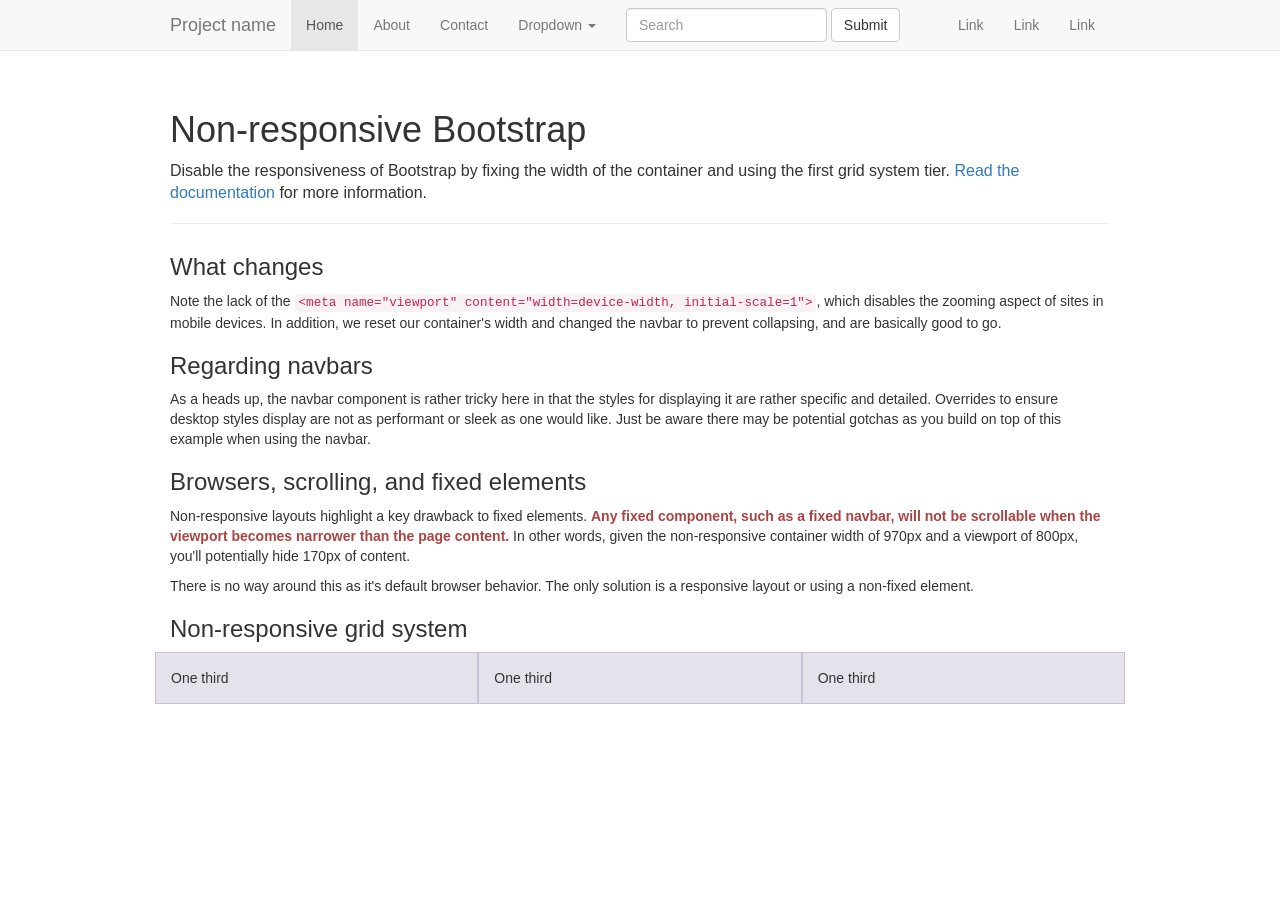
<file: lib/bootstrap-3.3.6/docs/examples/non-responsive/index.html>
<!DOCTYPE html>
<html lang="en">
  <head>
    <meta charset="utf-8">
    <meta http-equiv="X-UA-Compatible" content="IE=edge">
    <!-- The above 2 meta tags *must* come first in the head; any other head content must come *after* these tags -->
    <meta name="description" content="">
    <meta name="author" content="">

    <!-- Note there is no responsive meta tag here -->

    <link rel="icon" href="../../favicon.ico">

    <title>Non-responsive Template for Bootstrap</title>

    <!-- Bootstrap core CSS -->
    <link href="../../dist/css/bootstrap.min.css" rel="stylesheet">

    <!-- IE10 viewport hack for Surface/desktop Windows 8 bug -->
    <link href="../../assets/css/ie10-viewport-bug-workaround.css" rel="stylesheet">

    <!-- Custom styles for this template -->
    <link href="non-responsive.css" rel="stylesheet">

    <!-- Just for debugging purposes. Don't actually copy these 2 lines! -->
    <!--[if lt IE 9]><script src="../../assets/js/ie8-responsive-file-warning.js"></script><![endif]-->
    <script src="../../assets/js/ie-emulation-modes-warning.js"></script>

    <!-- HTML5 shim and Respond.js for IE8 support of HTML5 elements and media queries -->
    <!--[if lt IE 9]>
      <script src="https://oss.maxcdn.com/html5shiv/3.7.2/html5shiv.min.js"></script>
      <script src="https://oss.maxcdn.com/respond/1.4.2/respond.min.js"></script>
    <![endif]-->
  </head>

  <body>

    <!-- Fixed navbar -->
    <nav class="navbar navbar-default navbar-fixed-top">
      <div class="container">
        <div class="navbar-header">
          <!-- The mobile navbar-toggle button can be safely removed since you do not need it in a non-responsive implementation -->
          <a class="navbar-brand" href="#">Project name</a>
        </div>
        <!-- Note that the .navbar-collapse and .collapse classes have been removed from the #navbar -->
        <div id="navbar">
          <ul class="nav navbar-nav">
            <li class="active"><a href="#">Home</a></li>
            <li><a href="#about">About</a></li>
            <li><a href="#contact">Contact</a></li>
            <li class="dropdown">
              <a href="#" class="dropdown-toggle" data-toggle="dropdown" role="button" aria-haspopup="true" aria-expanded="false">Dropdown <span class="caret"></span></a>
              <ul class="dropdown-menu">
                <li><a href="#">Action</a></li>
                <li><a href="#">Another action</a></li>
                <li><a href="#">Something else here</a></li>
                <li role="separator" class="divider"></li>
                <li class="dropdown-header">Nav header</li>
                <li><a href="#">Separated link</a></li>
                <li><a href="#">One more separated link</a></li>
              </ul>
            </li>
          </ul>
          <form class="navbar-form navbar-left" role="search">
            <div class="form-group">
              <input type="text" class="form-control" placeholder="Search">
            </div>
            <button type="submit" class="btn btn-default">Submit</button>
          </form>
          <ul class="nav navbar-nav navbar-right">
            <li><a href="#">Link</a></li>
            <li><a href="#">Link</a></li>
            <li><a href="#">Link</a></li>
          </ul>
        </div><!--/.nav-collapse -->
      </div>
    </nav>

    <div class="container">

      <div class="page-header">
        <h1>Non-responsive Bootstrap</h1>
        <p class="lead">Disable the responsiveness of Bootstrap by fixing the width of the container and using the first grid system tier. <a href="http://getbootstrap.com/getting-started/#disable-responsive">Read the documentation</a> for more information.</p>
      </div>

      <h3>What changes</h3>
      <p>Note the lack of the <code>&lt;meta name="viewport" content="width=device-width, initial-scale=1"&gt;</code>, which disables the zooming aspect of sites in mobile devices. In addition, we reset our container's width and changed the navbar to prevent collapsing, and are basically good to go.</p>

      <h3>Regarding navbars</h3>
      <p>As a heads up, the navbar component is rather tricky here in that the styles for displaying it are rather specific and detailed. Overrides to ensure desktop styles display are not as performant or sleek as one would like. Just be aware there may be potential gotchas as you build on top of this example when using the navbar.</p>

      <h3>Browsers, scrolling, and fixed elements</h3>
      <p>Non-responsive layouts highlight a key drawback to fixed elements. <strong class="text-danger">Any fixed component, such as a fixed navbar, will not be scrollable when the viewport becomes narrower than the page content.</strong> In other words, given the non-responsive container width of 970px and a viewport of 800px, you'll potentially hide 170px of content.</p>
      <p>There is no way around this as it's default browser behavior. The only solution is a responsive layout or using a non-fixed element.</p>

      <h3>Non-responsive grid system</h3>
      <div class="row">
        <div class="col-xs-4">One third</div>
        <div class="col-xs-4">One third</div>
        <div class="col-xs-4">One third</div>
      </div>

    </div> <!-- /container -->


    <!-- Bootstrap core JavaScript
    ================================================== -->
    <!-- Placed at the end of the document so the pages load faster -->
    <script src="https://ajax.googleapis.com/ajax/libs/jquery/1.11.3/jquery.min.js"></script>
    <script>window.jQuery || document.write('<script src="../../assets/js/vendor/jquery.min.js"><\/script>')</script>
    <script src="../../dist/js/bootstrap.min.js"></script>
    <!-- IE10 viewport hack for Surface/desktop Windows 8 bug -->
    <script src="../../assets/js/ie10-viewport-bug-workaround.js"></script>
  </body>
</html>
</file>
<file: lib/bootstrap-3.3.6/docs/examples/blog/blog.css>
/*
 * Globals
 */

body {
  font-family: Georgia, "Times New Roman", Times, serif;
  color: #555;
}

h1, .h1,
h2, .h2,
h3, .h3,
h4, .h4,
h5, .h5,
h6, .h6 {
  margin-top: 0;
  font-family: "Helvetica Neue", Helvetica, Arial, sans-serif;
  font-weight: normal;
  color: #333;
}


/*
 * Override Bootstrap's default container.
 */

@media (min-width: 1200px) {
  .container {
    width: 970px;
  }
}


/*
 * Masthead for nav
 */

.blog-masthead {
  background-color: #428bca;
  -webkit-box-shadow: inset 0 -2px 5px rgba(0,0,0,.1);
          box-shadow: inset 0 -2px 5px rgba(0,0,0,.1);
}

/* Nav links */
.blog-nav-item {
  position: relative;
  display: inline-block;
  padding: 10px;
  font-weight: 500;
  color: #cdddeb;
}
.blog-nav-item:hover,
.blog-nav-item:focus {
  color: #fff;
  text-decoration: none;
}

/* Active state gets a caret at the bottom */
.blog-nav .active {
  color: #fff;
}
.blog-nav .active:after {
  position: absolute;
  bottom: 0;
  left: 50%;
  width: 0;
  height: 0;
  margin-left: -5px;
  vertical-align: middle;
  content: " ";
  border-right: 5px solid transparent;
  border-bottom: 5px solid;
  border-left: 5px solid transparent;
}


/*
 * Blog name and description
 */

.blog-header {
  padding-top: 20px;
  padding-bottom: 20px;
}
.blog-title {
  margin-top: 30px;
  margin-bottom: 0;
  font-size: 60px;
  font-weight: normal;
}
.blog-description {
  font-size: 20px;
  color: #999;
}


/*
 * Main column and sidebar layout
 */

.blog-main {
  font-size: 18px;
  line-height: 1.5;
}

/* Sidebar modules for boxing content */
.sidebar-module {
  padding: 15px;
  margin: 0 -15px 15px;
}
.sidebar-module-inset {
  padding: 15px;
  background-color: #f5f5f5;
  border-radius: 4px;
}
.sidebar-module-inset p:last-child,
.sidebar-module-inset ul:last-child,
.sidebar-module-inset ol:last-child {
  margin-bottom: 0;
}


/* Pagination */
.pager {
  margin-bottom: 60px;
  text-align: left;
}
.pager > li > a {
  width: 140px;
  padding: 10px 20px;
  text-align: center;
  border-radius: 30px;
}


/*
 * Blog posts
 */

.blog-post {
  margin-bottom: 60px;
}
.blog-post-title {
  margin-bottom: 5px;
  font-size: 40px;
}
.blog-post-meta {
  margin-bottom: 20px;
  color: #999;
}


/*
 * Footer
 */

.blog-footer {
  padding: 40px 0;
  color: #999;
  text-align: center;
  background-color: #f9f9f9;
  border-top: 1px solid #e5e5e5;
}
.blog-footer p:last-child {
  margin-bottom: 0;
}
</file>
<file: lib/bootstrap-3.3.6/docs/examples/carousel/carousel.css>
/* GLOBAL STYLES
-------------------------------------------------- */
/* Padding below the footer and lighter body text */

body {
  padding-bottom: 40px;
  color: #5a5a5a;
}


/* CUSTOMIZE THE NAVBAR
-------------------------------------------------- */

/* Special class on .container surrounding .navbar, used for positioning it into place. */
.navbar-wrapper {
  position: absolute;
  top: 0;
  right: 0;
  left: 0;
  z-index: 20;
}

/* Flip around the padding for proper display in narrow viewports */
.navbar-wrapper > .container {
  padding-right: 0;
  padding-left: 0;
}
.navbar-wrapper .navbar {
  padding-right: 15px;
  padding-left: 15px;
}
.navbar-wrapper .navbar .container {
  width: auto;
}


/* CUSTOMIZE THE CAROUSEL
-------------------------------------------------- */

/* Carousel base class */
.carousel {
  height: 500px;
  margin-bottom: 60px;
}
/* Since positioning the image, we need to help out the caption */
.carousel-caption {
  z-index: 10;
}

/* Declare heights because of positioning of img element */
.carousel .item {
  height: 500px;
  background-color: #777;
}
.carousel-inner > .item > img {
  position: absolute;
  top: 0;
  left: 0;
  min-width: 100%;
  height: 500px;
}


/* MARKETING CONTENT
-------------------------------------------------- */

/* Center align the text within the three columns below the carousel */
.marketing .col-lg-4 {
  margin-bottom: 20px;
  text-align: center;
}
.marketing h2 {
  font-weight: normal;
}
.marketing .col-lg-4 p {
  margin-right: 10px;
  margin-left: 10px;
}


/* Featurettes
------------------------- */

.featurette-divider {
  margin: 80px 0; /* Space out the Bootstrap <hr> more */
}

/* Thin out the marketing headings */
.featurette-heading {
  font-weight: 300;
  line-height: 1;
  letter-spacing: -1px;
}


/* RESPONSIVE CSS
-------------------------------------------------- */

@media (min-width: 768px) {
  /* Navbar positioning foo */
  .navbar-wrapper {
    margin-top: 20px;
  }
  .navbar-wrapper .container {
    padding-right: 15px;
    padding-left: 15px;
  }
  .navbar-wrapper .navbar {
    padding-right: 0;
    padding-left: 0;
  }

  /* The navbar becomes detached from the top, so we round the corners */
  .navbar-wrapper .navbar {
    border-radius: 4px;
  }

  /* Bump up size of carousel content */
  .carousel-caption p {
    margin-bottom: 20px;
    font-size: 21px;
    line-height: 1.4;
  }

  .featurette-heading {
    font-size: 50px;
  }
}

@media (min-width: 992px) {
  .featurette-heading {
    margin-top: 120px;
  }
}
</file>
<file: lib/bootstrap-3.3.6/docs/examples/cover/cover.css>
/*
 * Globals
 */

/* Links */
a,
a:focus,
a:hover {
  color: #fff;
}

/* Custom default button */
.btn-default,
.btn-default:hover,
.btn-default:focus {
  color: #333;
  text-shadow: none; /* Prevent inheritence from `body` */
  background-color: #fff;
  border: 1px solid #fff;
}


/*
 * Base structure
 */

html,
body {
  height: 100%;
  background-color: #333;
}
body {
  color: #fff;
  text-align: center;
  text-shadow: 0 1px 3px rgba(0,0,0,.5);
}

/* Extra markup and styles for table-esque vertical and horizontal centering */
.site-wrapper {
  display: table;
  width: 100%;
  height: 100%; /* For at least Firefox */
  min-height: 100%;
  -webkit-box-shadow: inset 0 0 100px rgba(0,0,0,.5);
          box-shadow: inset 0 0 100px rgba(0,0,0,.5);
}
.site-wrapper-inner {
  display: table-cell;
  vertical-align: top;
}
.cover-container {
  margin-right: auto;
  margin-left: auto;
}

/* Padding for spacing */
.inner {
  padding: 30px;
}


/*
 * Header
 */
.masthead-brand {
  margin-top: 10px;
  margin-bottom: 10px;
}

.masthead-nav > li {
  display: inline-block;
}
.masthead-nav > li + li {
  margin-left: 20px;
}
.masthead-nav > li > a {
  padding-right: 0;
  padding-left: 0;
  font-size: 16px;
  font-weight: bold;
  color: #fff; /* IE8 proofing */
  color: rgba(255,255,255,.75);
  border-bottom: 2px solid transparent;
}
.masthead-nav > li > a:hover,
.masthead-nav > li > a:focus {
  background-color: transparent;
  border-bottom-color: #a9a9a9;
  border-bottom-color: rgba(255,255,255,.25);
}
.masthead-nav > .active > a,
.masthead-nav > .active > a:hover,
.masthead-nav > .active > a:focus {
  color: #fff;
  border-bottom-color: #fff;
}

@media (min-width: 768px) {
  .masthead-brand {
    float: left;
  }
  .masthead-nav {
    float: right;
  }
}


/*
 * Cover
 */

.cover {
  padding: 0 20px;
}
.cover .btn-lg {
  padding: 10px 20px;
  font-weight: bold;
}


/*
 * Footer
 */

.mastfoot {
  color: #999; /* IE8 proofing */
  color: rgba(255,255,255,.5);
}


/*
 * Affix and center
 */

@media (min-width: 768px) {
  /* Pull out the header and footer */
  .masthead {
    position: fixed;
    top: 0;
  }
  .mastfoot {
    position: fixed;
    bottom: 0;
  }
  /* Start the vertical centering */
  .site-wrapper-inner {
    vertical-align: middle;
  }
  /* Handle the widths */
  .masthead,
  .mastfoot,
  .cover-container {
    width: 100%; /* Must be percentage or pixels for horizontal alignment */
  }
}

@media (min-width: 992px) {
  .masthead,
  .mastfoot,
  .cover-container {
    width: 700px;
  }
}
</file>
<file: lib/bootstrap-3.3.6/docs/examples/dashboard/dashboard.css>
/*
 * Base structure
 */

/* Move down content because we have a fixed navbar that is 50px tall */
body {
  padding-top: 50px;
}


/*
 * Global add-ons
 */

.sub-header {
  padding-bottom: 10px;
  border-bottom: 1px solid #eee;
}

/*
 * Top navigation
 * Hide default border to remove 1px line.
 */
.navbar-fixed-top {
  border: 0;
}

/*
 * Sidebar
 */

/* Hide for mobile, show later */
.sidebar {
  display: none;
}
@media (min-width: 768px) {
  .sidebar {
    position: fixed;
    top: 51px;
    bottom: 0;
    left: 0;
    z-index: 1000;
    display: block;
    padding: 20px;
    overflow-x: hidden;
    overflow-y: auto; /* Scrollable contents if viewport is shorter than content. */
    background-color: #f5f5f5;
    border-right: 1px solid #eee;
  }
}

/* Sidebar navigation */
.nav-sidebar {
  margin-right: -21px; /* 20px padding + 1px border */
  margin-bottom: 20px;
  margin-left: -20px;
}
.nav-sidebar > li > a {
  padding-right: 20px;
  padding-left: 20px;
}
.nav-sidebar > .active > a,
.nav-sidebar > .active > a:hover,
.nav-sidebar > .active > a:focus {
  color: #fff;
  background-color: #428bca;
}


/*
 * Main content
 */

.main {
  padding: 20px;
}
@media (min-width: 768px) {
  .main {
    padding-right: 40px;
    padding-left: 40px;
  }
}
.main .page-header {
  margin-top: 0;
}


/*
 * Placeholder dashboard ideas
 */

.placeholders {
  margin-bottom: 30px;
  text-align: center;
}
.placeholders h4 {
  margin-bottom: 0;
}
.placeholder {
  margin-bottom: 20px;
}
.placeholder img {
  display: inline-block;
  border-radius: 50%;
}
</file>
<file: lib/bootstrap-3.3.6/docs/examples/grid/grid.css>
h4 {
  margin-top: 25px;
}
.row {
  margin-bottom: 20px;
}
.row .row {
  margin-top: 10px;
  margin-bottom: 0;
}
[class*="col-"] {
  padding-top: 15px;
  padding-bottom: 15px;
  background-color: #eee;
  background-color: rgba(86,61,124,.15);
  border: 1px solid #ddd;
  border: 1px solid rgba(86,61,124,.2);
}

hr {
  margin-top: 40px;
  margin-bottom: 40px;
}
</file>
<file: lib/bootstrap-3.3.6/docs/examples/jumbotron-narrow/jumbotron-narrow.css>
/* Space out content a bit */
body {
  padding-top: 20px;
  padding-bottom: 20px;
}

/* Everything but the jumbotron gets side spacing for mobile first views */
.header,
.marketing,
.footer {
  padding-right: 15px;
  padding-left: 15px;
}

/* Custom page header */
.header {
  padding-bottom: 20px;
  border-bottom: 1px solid #e5e5e5;
}
/* Make the masthead heading the same height as the navigation */
.header h3 {
  margin-top: 0;
  margin-bottom: 0;
  line-height: 40px;
}

/* Custom page footer */
.footer {
  padding-top: 19px;
  color: #777;
  border-top: 1px solid #e5e5e5;
}

/* Customize container */
@media (min-width: 768px) {
  .container {
    max-width: 730px;
  }
}
.container-narrow > hr {
  margin: 30px 0;
}

/* Main marketing message and sign up button */
.jumbotron {
  text-align: center;
  border-bottom: 1px solid #e5e5e5;
}
.jumbotron .btn {
  padding: 14px 24px;
  font-size: 21px;
}

/* Supporting marketing content */
.marketing {
  margin: 40px 0;
}
.marketing p + h4 {
  margin-top: 28px;
}

/* Responsive: Portrait tablets and up */
@media screen and (min-width: 768px) {
  /* Remove the padding we set earlier */
  .header,
  .marketing,
  .footer {
    padding-right: 0;
    padding-left: 0;
  }
  /* Space out the masthead */
  .header {
    margin-bottom: 30px;
  }
  /* Remove the bottom border on the jumbotron for visual effect */
  .jumbotron {
    border-bottom: 0;
  }
}
</file>
<file: lib/bootstrap-3.3.6/docs/examples/jumbotron/jumbotron.css>
/* Move down content because we have a fixed navbar that is 50px tall */
body {
  padding-top: 50px;
  padding-bottom: 20px;
}
</file>
<file: lib/bootstrap-3.3.6/docs/examples/justified-nav/justified-nav.css>
body {
  padding-top: 20px;
}

.footer {
  padding-top: 40px;
  padding-bottom: 40px;
  margin-top: 40px;
  border-top: 1px solid #eee;
}

/* Main marketing message and sign up button */
.jumbotron {
  text-align: center;
  background-color: transparent;
}
.jumbotron .btn {
  padding: 14px 24px;
  font-size: 21px;
}

/* Customize the nav-justified links to be fill the entire space of the .navbar */

.nav-justified {
  background-color: #eee;
  border: 1px solid #ccc;
  border-radius: 5px;
}
.nav-justified > li > a {
  padding-top: 15px;
  padding-bottom: 15px;
  margin-bottom: 0;
  font-weight: bold;
  color: #777;
  text-align: center;
  background-color: #e5e5e5; /* Old browsers */
  background-image: -webkit-gradient(linear, left top, left bottom, from(#f5f5f5), to(#e5e5e5));
  background-image: -webkit-linear-gradient(top, #f5f5f5 0%, #e5e5e5 100%);
  background-image:      -o-linear-gradient(top, #f5f5f5 0%, #e5e5e5 100%);
  background-image:         linear-gradient(to bottom, #f5f5f5 0%,#e5e5e5 100%);
  filter: progid:DXImageTransform.Microsoft.gradient( startColorstr='#f5f5f5', endColorstr='#e5e5e5',GradientType=0 ); /* IE6-9 */
  background-repeat: repeat-x; /* Repeat the gradient */
  border-bottom: 1px solid #d5d5d5;
}
.nav-justified > .active > a,
.nav-justified > .active > a:hover,
.nav-justified > .active > a:focus {
  background-color: #ddd;
  background-image: none;
  -webkit-box-shadow: inset 0 3px 7px rgba(0,0,0,.15);
          box-shadow: inset 0 3px 7px rgba(0,0,0,.15);
}
.nav-justified > li:first-child > a {
  border-radius: 5px 5px 0 0;
}
.nav-justified > li:last-child > a {
  border-bottom: 0;
  border-radius: 0 0 5px 5px;
}

@media (min-width: 768px) {
  .nav-justified {
    max-height: 52px;
  }
  .nav-justified > li > a {
    border-right: 1px solid #d5d5d5;
    border-left: 1px solid #fff;
  }
  .nav-justified > li:first-child > a {
    border-left: 0;
    border-radius: 5px 0 0 5px;
  }
  .nav-justified > li:last-child > a {
    border-right: 0;
    border-radius: 0 5px 5px 0;
  }
}

/* Responsive: Portrait tablets and up */
@media screen and (min-width: 768px) {
  /* Remove the padding we set earlier */
  .masthead,
  .marketing,
  .footer {
    padding-right: 0;
    padding-left: 0;
  }
}
</file>
<file: lib/bootstrap-3.3.6/docs/examples/navbar-fixed-top/navbar-fixed-top.css>
body {
  min-height: 2000px;
  padding-top: 70px;
}
</file>
<file: lib/bootstrap-3.3.6/docs/examples/navbar-static-top/navbar-static-top.css>
body {
  min-height: 2000px;
}

.navbar-static-top {
  margin-bottom: 19px;
}
</file>
<file: lib/bootstrap-3.3.6/docs/examples/navbar/navbar.css>
body {
  padding-top: 20px;
  padding-bottom: 20px;
}

.navbar {
  margin-bottom: 20px;
}
</file>
<file: lib/bootstrap-3.3.6/docs/examples/non-responsive/non-responsive.css>
/* Template-specific stuff
 *
 * Customizations just for the template; these are not necessary for anything
 * with disabling the responsiveness.
 */

/* Account for fixed navbar */
body {
  padding-top: 70px;
  padding-bottom: 30px;
}

body,
.navbar-fixed-top,
.navbar-fixed-bottom {
  min-width: 970px;
}

/* Don't let the lead text change font-size. */
.lead {
  font-size: 16px;
}

/* Finesse the page header spacing */
.page-header {
  margin-bottom: 30px;
}
.page-header .lead {
  margin-bottom: 10px;
}


/* Non-responsive overrides
 *
 * Utilize the following CSS to disable the responsive-ness of the container,
 * grid system, and navbar.
 */

/* Reset the container */
.container {
  width: 970px;
  max-width: none !important;
}

/* Demonstrate the grids */
.col-xs-4 {
  padding-top: 15px;
  padding-bottom: 15px;
  background-color: #eee;
  background-color: rgba(86,61,124,.15);
  border: 1px solid #ddd;
  border: 1px solid rgba(86,61,124,.2);
}

.container .navbar-header,
.container .navbar-collapse {
  margin-right: 0;
  margin-left: 0;
}

/* Always float the navbar header */
.navbar-header {
  float: left;
}

/* Undo the collapsing navbar */
.navbar-collapse {
  display: block !important;
  height: auto !important;
  padding-bottom: 0;
  overflow: visible !important;
  visibility: visible !important;
}

.navbar-toggle {
  display: none;
}
.navbar-collapse {
  border-top: 0;
}

.navbar-brand {
  margin-left: -15px;
}

/* Always apply the floated nav */
.navbar-nav {
  float: left;
  margin: 0;
}
.navbar-nav > li {
  float: left;
}
.navbar-nav > li > a {
  padding: 15px;
}

/* Redeclare since we override the float above */
.navbar-nav.navbar-right {
  float: right;
}

/* Undo custom dropdowns */
.navbar .navbar-nav .open .dropdown-menu {
  position: absolute;
  float: left;
  background-color: #fff;
  border: 1px solid #ccc;
  border: 1px solid rgba(0, 0, 0, .15);
  border-width: 0 1px 1px;
  border-radius: 0 0 4px 4px;
  -webkit-box-shadow: 0 6px 12px rgba(0, 0, 0, .175);
          box-shadow: 0 6px 12px rgba(0, 0, 0, .175);
}
.navbar-default .navbar-nav .open .dropdown-menu > li > a {
  color: #333;
}
.navbar .navbar-nav .open .dropdown-menu > li > a:hover,
.navbar .navbar-nav .open .dropdown-menu > li > a:focus,
.navbar .navbar-nav .open .dropdown-menu > .active > a,
.navbar .navbar-nav .open .dropdown-menu > .active > a:hover,
.navbar .navbar-nav .open .dropdown-menu > .active > a:focus {
  color: #fff !important;
  background-color: #428bca !important;
}
.navbar .navbar-nav .open .dropdown-menu > .disabled > a,
.navbar .navbar-nav .open .dropdown-menu > .disabled > a:hover,
.navbar .navbar-nav .open .dropdown-menu > .disabled > a:focus {
  color: #999 !important;
  background-color: transparent !important;
}

/* Undo form expansion */
.navbar-form {
  float: left;
  width: auto;
  padding-top: 0;
  padding-bottom: 0;
  margin-right: 0;
  margin-left: 0;
  border: 0;
  -webkit-box-shadow: none;
          box-shadow: none;
}

/* Copy-pasted from forms.less since we mixin the .form-inline styles. */
.navbar-form .form-group {
  display: inline-block;
  margin-bottom: 0;
  vertical-align: middle;
}

.navbar-form .form-control {
  display: inline-block;
  width: auto;
  vertical-align: middle;
}

.navbar-form .form-control-static {
  display: inline-block;
}

.navbar-form .input-group {
  display: inline-table;
  vertical-align: middle;
}

.navbar-form .input-group .input-group-addon,
.navbar-form .input-group .input-group-btn,
.navbar-form .input-group .form-control {
  width: auto;
}

.navbar-form .input-group > .form-control {
  width: 100%;
}

.navbar-form .control-label {
  margin-bottom: 0;
  vertical-align: middle;
}

.navbar-form .radio,
.navbar-form .checkbox {
  display: inline-block;
  margin-top: 0;
  margin-bottom: 0;
  vertical-align: middle;
}

.navbar-form .radio label,
.navbar-form .checkbox label {
  padding-left: 0;
}

.navbar-form .radio input[type="radio"],
.navbar-form .checkbox input[type="checkbox"] {
  position: relative;
  margin-left: 0;
}

.navbar-form .has-feedback .form-control-feedback {
  top: 0;
}

/* Undo inline form compaction on small screens */
.form-inline .form-group {
  display: inline-block;
  margin-bottom: 0;
  vertical-align: middle;
}

.form-inline .form-control {
  display: inline-block;
  width: auto;
  vertical-align: middle;
}

.form-inline .form-control-static {
  display: inline-block;
}

.form-inline .input-group {
  display: inline-table;
  vertical-align: middle;
}
.form-inline .input-group .input-group-addon,
.form-inline .input-group .input-group-btn,
.form-inline .input-group .form-control {
  width: auto;
}

.form-inline .input-group > .form-control {
  width: 100%;
}

.form-inline .control-label {
  margin-bottom: 0;
  vertical-align: middle;
}

.form-inline .radio,
.form-inline .checkbox {
  display: inline-block;
  margin-top: 0;
  margin-bottom: 0;
  vertical-align: middle;
}
.form-inline .radio label,
.form-inline .checkbox label {
  padding-left: 0;
}

.form-inline .radio input[type="radio"],
.form-inline .checkbox input[type="checkbox"] {
  position: relative;
  margin-left: 0;
}

.form-inline .has-feedback .form-control-feedback {
  top: 0;
}
</file>
<file: lib/bootstrap-3.3.6/js/tests/vendor/qunit.css>
/*!
 * QUnit 1.17.1
 * http://qunitjs.com/
 *
 * Copyright jQuery Foundation and other contributors
 * Released under the MIT license
 * http://jquery.org/license
 *
 * Date: 2015-01-20T19:39Z
 */

/** Font Family and Sizes */

#qunit-tests, #qunit-header, #qunit-banner, #qunit-testrunner-toolbar, #qunit-userAgent, #qunit-testresult {
	font-family: "Helvetica Neue Light", "HelveticaNeue-Light", "Helvetica Neue", Calibri, Helvetica, Arial, sans-serif;
}

#qunit-testrunner-toolbar, #qunit-userAgent, #qunit-testresult, #qunit-tests li { font-size: small; }
#qunit-tests { font-size: smaller; }


/** Resets */

#qunit-tests, #qunit-header, #qunit-banner, #qunit-userAgent, #qunit-testresult, #qunit-modulefilter {
	margin: 0;
	padding: 0;
}


/** Header */

#qunit-header {
	padding: 0.5em 0 0.5em 1em;

	color: #8699A4;
	background-color: #0D3349;

	font-size: 1.5em;
	line-height: 1em;
	font-weight: 400;

	border-radius: 5px 5px 0 0;
}

#qunit-header a {
	text-decoration: none;
	color: #C2CCD1;
}

#qunit-header a:hover,
#qunit-header a:focus {
	color: #FFF;
}

#qunit-testrunner-toolbar label {
	display: inline-block;
	padding: 0 0.5em 0 0.1em;
}

#qunit-banner {
	height: 5px;
}

#qunit-testrunner-toolbar {
	padding: 0.5em 1em 0.5em 1em;
	color: #5E740B;
	background-color: #EEE;
	overflow: hidden;
}

#qunit-userAgent {
	padding: 0.5em 1em 0.5em 1em;
	background-color: #2B81AF;
	color: #FFF;
	text-shadow: rgba(0, 0, 0, 0.5) 2px 2px 1px;
}

#qunit-modulefilter-container {
	float: right;
	padding: 0.2em;
}

.qunit-url-config {
	display: inline-block;
	padding: 0.1em;
}

.qunit-filter {
	display: block;
	float: right;
	margin-left: 1em;
}

/** Tests: Pass/Fail */

#qunit-tests {
	list-style-position: inside;
}

#qunit-tests li {
	padding: 0.4em 1em 0.4em 1em;
	border-bottom: 1px solid #FFF;
	list-style-position: inside;
}

#qunit-tests > li {
	display: none;
}

#qunit-tests li.running,
#qunit-tests li.pass,
#qunit-tests li.fail,
#qunit-tests li.skipped {
	display: list-item;
}

#qunit-tests.hidepass li.running,
#qunit-tests.hidepass li.pass {
	display: none;
}

#qunit-tests li strong {
	cursor: pointer;
}

#qunit-tests li.skipped strong {
	cursor: default;
}

#qunit-tests li a {
	padding: 0.5em;
	color: #C2CCD1;
	text-decoration: none;
}
#qunit-tests li a:hover,
#qunit-tests li a:focus {
	color: #000;
}

#qunit-tests li .runtime {
	float: right;
	font-size: smaller;
}

.qunit-assert-list {
	margin-top: 0.5em;
	padding: 0.5em;

	background-color: #FFF;

	border-radius: 5px;
}

.qunit-collapsed {
	display: none;
}

#qunit-tests table {
	border-collapse: collapse;
	margin-top: 0.2em;
}

#qunit-tests th {
	text-align: right;
	vertical-align: top;
	padding: 0 0.5em 0 0;
}

#qunit-tests td {
	vertical-align: top;
}

#qunit-tests pre {
	margin: 0;
	white-space: pre-wrap;
	word-wrap: break-word;
}

#qunit-tests del {
	background-color: #E0F2BE;
	color: #374E0C;
	text-decoration: none;
}

#qunit-tests ins {
	background-color: #FFCACA;
	color: #500;
	text-decoration: none;
}

/*** Test Counts */

#qunit-tests b.counts                       { color: #000; }
#qunit-tests b.passed                       { color: #5E740B; }
#qunit-tests b.failed                       { color: #710909; }

#qunit-tests li li {
	padding: 5px;
	background-color: #FFF;
	border-bottom: none;
	list-style-position: inside;
}

/*** Passing Styles */

#qunit-tests li li.pass {
	color: #3C510C;
	background-color: #FFF;
	border-left: 10px solid #C6E746;
}

#qunit-tests .pass                          { color: #528CE0; background-color: #D2E0E6; }
#qunit-tests .pass .test-name               { color: #366097; }

#qunit-tests .pass .test-actual,
#qunit-tests .pass .test-expected           { color: #999; }

#qunit-banner.qunit-pass                    { background-color: #C6E746; }

/*** Failing Styles */

#qunit-tests li li.fail {
	color: #710909;
	background-color: #FFF;
	border-left: 10px solid #EE5757;
	white-space: pre;
}

#qunit-tests > li:last-child {
	border-radius: 0 0 5px 5px;
}

#qunit-tests .fail                          { color: #000; background-color: #EE5757; }
#qunit-tests .fail .test-name,
#qunit-tests .fail .module-name             { color: #000; }

#qunit-tests .fail .test-actual             { color: #EE5757; }
#qunit-tests .fail .test-expected           { color: #008000; }

#qunit-banner.qunit-fail                    { background-color: #EE5757; }

/*** Skipped tests */

#qunit-tests .skipped {
	background-color: #EBECE9;
}

#qunit-tests .qunit-skipped-label {
	background-color: #F4FF77;
	display: inline-block;
	font-style: normal;
	color: #366097;
	line-height: 1.8em;
	padding: 0 0.5em;
	margin: -0.4em 0.4em -0.4em 0;
}

/** Result */

#qunit-testresult {
	padding: 0.5em 1em 0.5em 1em;

	color: #2B81AF;
	background-color: #D2E0E6;

	border-bottom: 1px solid #FFF;
}
#qunit-testresult .module-name {
	font-weight: 700;
}

/** Fixture */

#qunit-fixture {
	position: absolute;
	top: -10000px;
	left: -10000px;
	width: 1000px;
	height: 1000px;
}
</file>
<file: lib/bootstrap-3.3.6/docs/assets/css/ie10-viewport-bug-workaround.css>
/*!
 * IE10 viewport hack for Surface/desktop Windows 8 bug
 * Copyright 2014-2015 Twitter, Inc.
 * Licensed under MIT (https://github.com/twbs/bootstrap/blob/master/LICENSE)
 */

/*
 * See the Getting Started docs for more information:
 * http://getbootstrap.com/getting-started/#support-ie10-width
 */
@-webkit-viewport { width: device-width; }
@-moz-viewport    { width: device-width; }
@-ms-viewport     { width: device-width; }
@-o-viewport      { width: device-width; }
@viewport         { width: device-width; }
</file>
